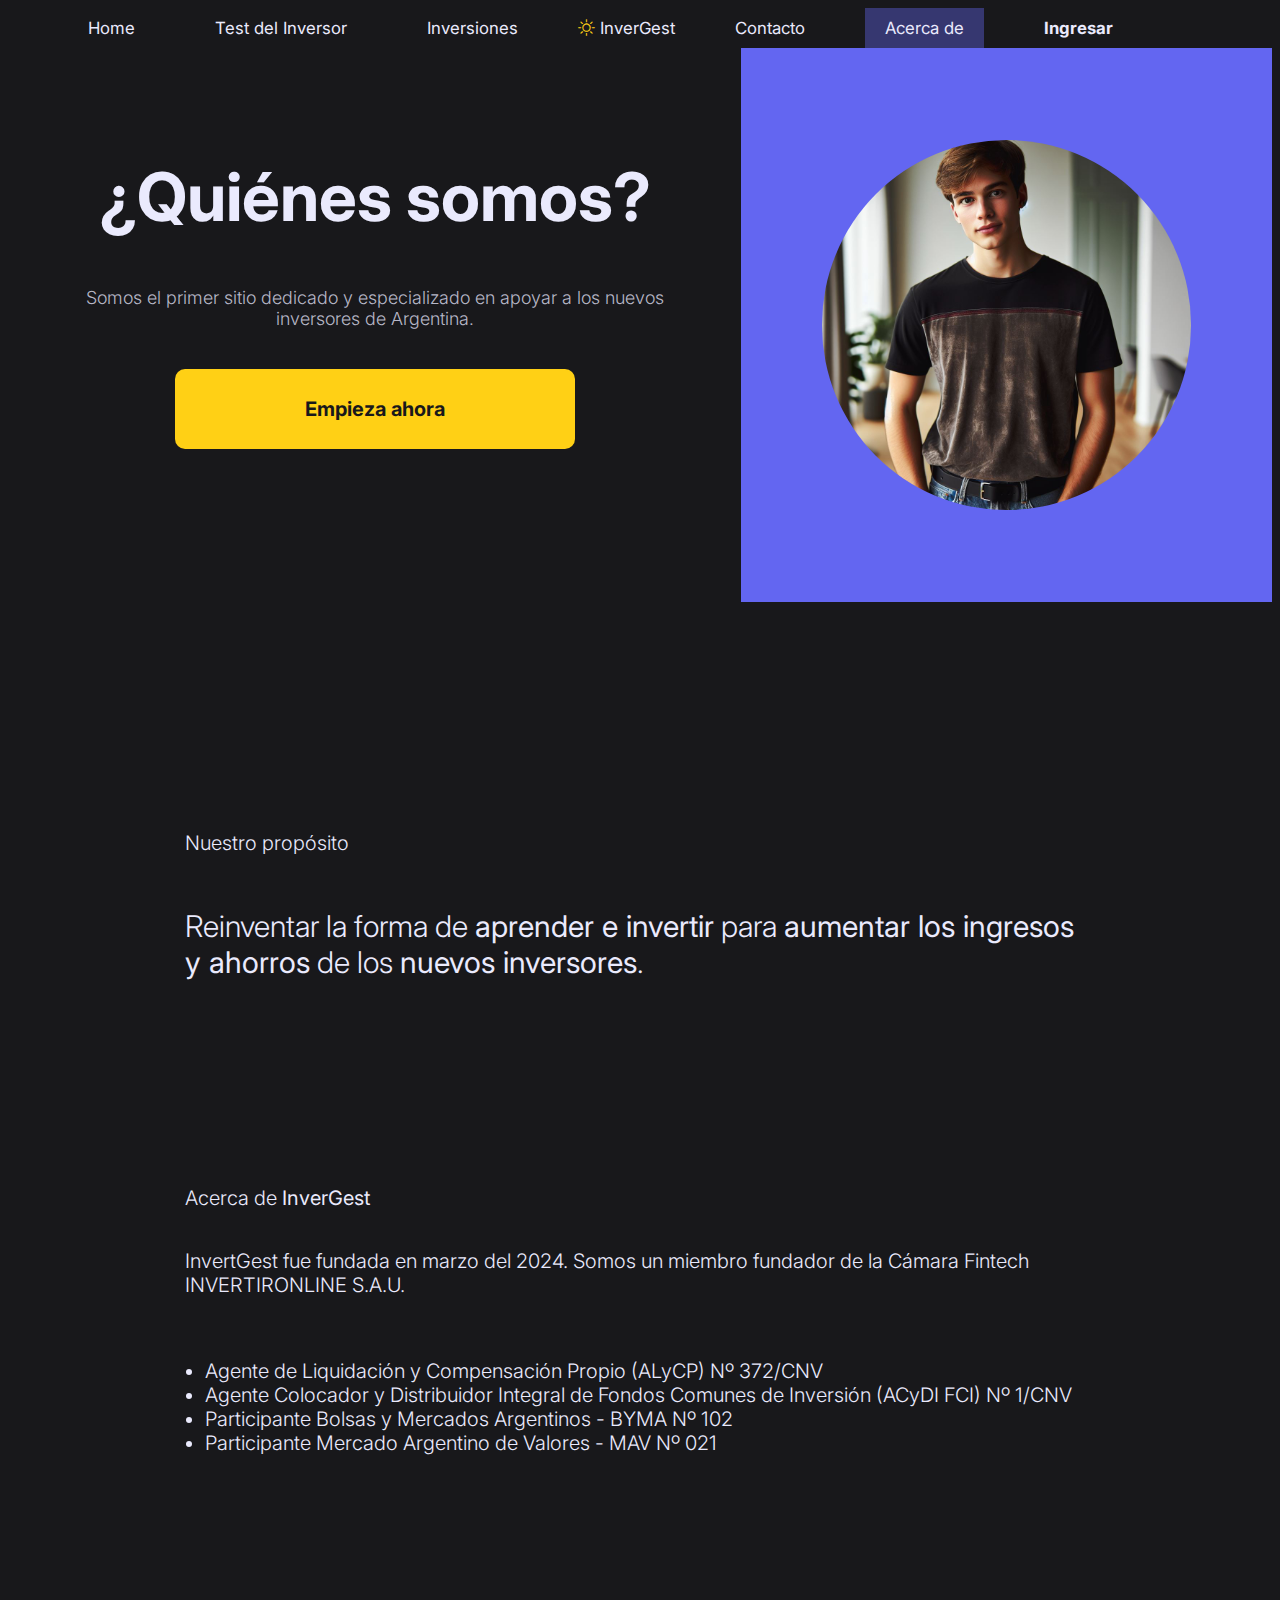
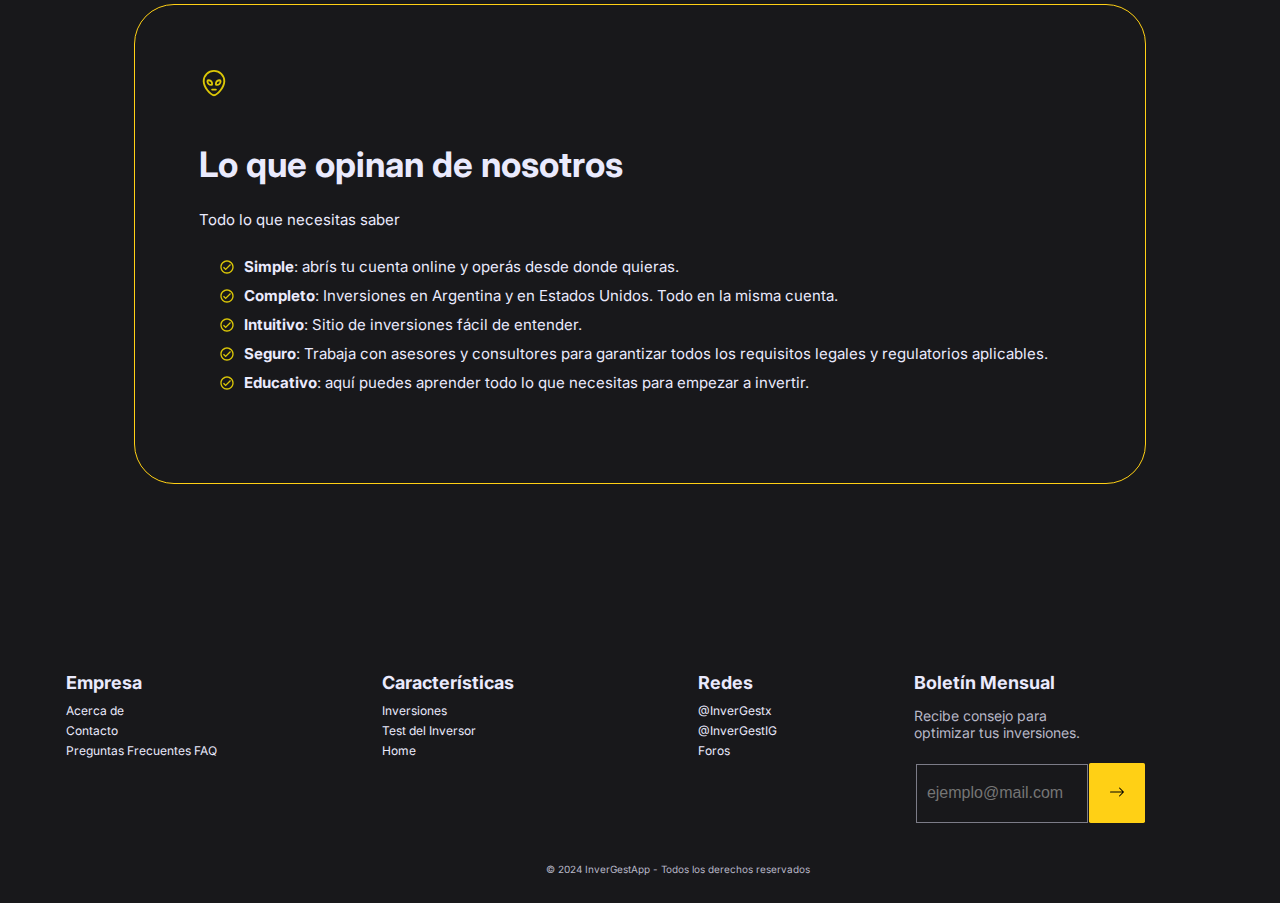
<file: about.html>
<!DOCTYPE html>
<html lang="es">
<head>
    <meta charset="UTF-8">
    <meta name="viewport" content="width=device-width, initial-scale=1.0">
    <title>InverGest - Acerca de Nosotros</title>
    <link rel="icon" href="imgs/favicon.ico">
    <link rel="stylesheet" href="css/generalstyle.css">
    <link rel="stylesheet" href="css/indexstyle.css">
    <link rel="stylesheet" href="css/responsive.css">
    <link rel="stylesheet" href="css/indexmedias.css">
    <link rel="stylesheet" href="https://cdn.jsdelivr.net/npm/bootstrap-icons@1.10.5/font/bootstrap-icons.css">
    <link rel="stylesheet" href="css/contacto.css">
    <link rel="stylesheet" href="css/aboutstyle.css">

</head>

<body>

  <header>
    <nav>
      <div class="menu-toggle">
        <i class="bi bi-list"></i> <!-- Icono de hamburguesa -->
      </div>
      <ul>
        <li><a href="index.html" >Home</a></li>
        <li class="test-desktop"><a href="test_inversor.html">Test del Inversor</a></li>
        <li><a href="#">Inversiones</a></li>
        <li class="logo"><a href="index.html"><span><i class="bi bi-brightness-high"></i> InverGest</span></a></li>
        <li class="ingresar"><a href="login.html"><strong>Ingresar</strong></a></li>
        <li><a href="contacto.html">Contacto</a></li>
        <li class="acerca-de-tablet"><a href="about.html" class="active">Acerca de</a></li>
      </ul>
    </nav>
  </header>

<main>
    <div class="first-view">
        <div class="left-content">
            <h1>¿Quiénes somos?</h1>
            <h5>Somos el primer sitio dedicado y especializado en apoyar a los nuevos inversores de Argentina.</h5>
            <div class="container-flex">
                <a class="buttonyellow1" href="login.html">Empieza ahora</a>
            </div>
        </div>

        <div class="right-content">
            <div class="circle-image">
                <img src="imgs/boy.jpg" loading="lazy" alt="Imagen" class="Inversor Joven">
            </div>
        </div>
    </div>  

    <div class="info">
        <div>
            <h2>Nuestro propósito</h2>
            <h3>Reinventar la forma de <strong>aprender e invertir</strong> para <strong>aumentar los ingresos y ahorros</strong> de los <strong>nuevos inversores</strong>.</h3>
        </div>

        <div>
            <div class="company">
                <h2>Acerca de <strong>InverGest</strong></h2>
                <h2 id="detail">InvertGest fue fundada en marzo del 2024. Somos un miembro fundador de la Cámara Fintech INVERTIRONLINE S.A.U.</h2>
                <ul>
                    <li>Agente de Liquidación y Compensación Propio (ALyCP) Nº 372/CNV</li>
                    <li>Agente Colocador y Distribuidor Integral de Fondos Comunes de Inversión (ACyDI FCI) Nº 1/CNV</li>
                    <li>Participante Bolsas y Mercados Argentinos - BYMA Nº 102</li>
                    <li>Participante Mercado Argentino de Valores - MAV Nº 021</li>
                </ul>
            </div>
        </div>
    </div>

    <div class="reviews">
        <svg xmlns="http://www.w3.org/2000/svg" width="3em" height="3em" viewBox="0 0 256 256"><path fill="#dcc707" d="M128 16a96.11 96.11 0 0 0-96 96c0 24 12.56 55.06 33.61 83c21.18 28.15 44.5 45 62.39 45s41.21-16.81 62.39-45c21.05-28 33.61-59 33.61-83a96.11 96.11 0 0 0-96-96m49.61 169.42C160.24 208.49 140.31 224 128 224s-32.24-15.51-49.61-38.58C59.65 160.5 48 132.37 48 112a80 80 0 0 1 160 0c0 20.37-11.65 48.5-30.39 73.42M120 136a40 40 0 0 0-40-40a16 16 0 0 0-16 16a40 40 0 0 0 40 40a16 16 0 0 0 16-16m-40-24a24 24 0 0 1 24 24a24 24 0 0 1-24-24m96-16a40 40 0 0 0-40 40a16 16 0 0 0 16 16a40 40 0 0 0 40-40a16 16 0 0 0-16-16m-24 40a24 24 0 0 1 24-24a24 24 0 0 1-24 24m0 48a8 8 0 0 1-8 8h-32a8 8 0 0 1 0-16h32a8 8 0 0 1 8 8"/></svg>
        <h3>Lo que opinan de nosotros</h3>
        <p>Todo lo que necesitas saber</p>
        <ul>
            <li><strong>Simple</strong>: abrís tu cuenta online y operás desde donde quieras.</li>
            <li><strong>Completo</strong>: Inversiones en Argentina y en Estados Unidos. Todo en la misma cuenta.</li>
            <li><strong>Intuitivo</strong>: Sitio de inversiones fácil de entender.</li>
            <li><strong>Seguro</strong>:  Trabaja con asesores y consultores para garantizar todos los requisitos legales y regulatorios aplicables.</li>
            <li><strong>Educativo</strong>: aquí puedes aprender todo lo que necesitas para empezar a invertir.</li>
        </ul>
    </div>

</main>

<footer>
  <div class="footer-content">
    <div class="footer-column">
      <h6>Empresa</h6>
      <ul>
        <li><a href="about.html" class="footer-link">Acerca de</a></li>
        <li><a href="contacto.html" class="footer-link">Contacto</a></li>
        <li><a href="faq.html" class="footer-link">Preguntas Frecuentes FAQ</a></li>
      </ul>
    </div>
    <div class="footer-column">
      <h6>Características</h6>
      <ul>
        <li><a href="#" class="footer-link">Inversiones</a></li>
        <li><a href="test_inversor.html" class="footer-link">Test del Inversor</a></li>
        <li><a href="./index.html" class="footer-link">Home</a></li>
      </ul>
    </div>
    <div class="footer-column">
      <h6>Redes</h6>
      <ul>
        <li><a href="#" class="footer-link">@InverGestx</a></li>
        <li><a href="#" class="footer-link">@InverGestIG</a></li>
        <li><a href="#" class="footer-link">Foros</a></li>
      </ul>
    </div>
    <div class="footer-column boletin">
      <h6 class="h6-special move-left">Boletín Mensual</h6>
      <p class="move-left">Recibe consejo para <br> optimizar tus inversiones.</p>
    
      <div class="formulario move-left">
        <input type="email" placeholder="ejemplo@mail.com" class="email-input moveCuadro-left">
        <button type="submit" class="submit-button">
          <span class="arrow-icon"><svg xmlns="http://www.w3.org/2000/svg" width="16" height="16" fill="currentColor" class="bi bi-arrow-right" viewBox="0 0 16 16">
            <path fill-rule="evenodd" d="M1 8a.5.5 0 0 1 .5-.5h11.793l-3.147-3.146a.5.5 0 0 1 .708-.708l4 4a.5.5 0 0 1 0 .708l-4 4a.5.5 0 0 1-.708-.708L13.293 8.5H1.5A.5.5 0 0 1 1 8"/>
          </svg></span>
        </button>
      </div>
    </div>
  </div>
  <div class="footer-bottom">
    &copy; 2024 InverGestApp - Todos los derechos reservados
  </div>
</footer>
    </body>
    </html>
</file>
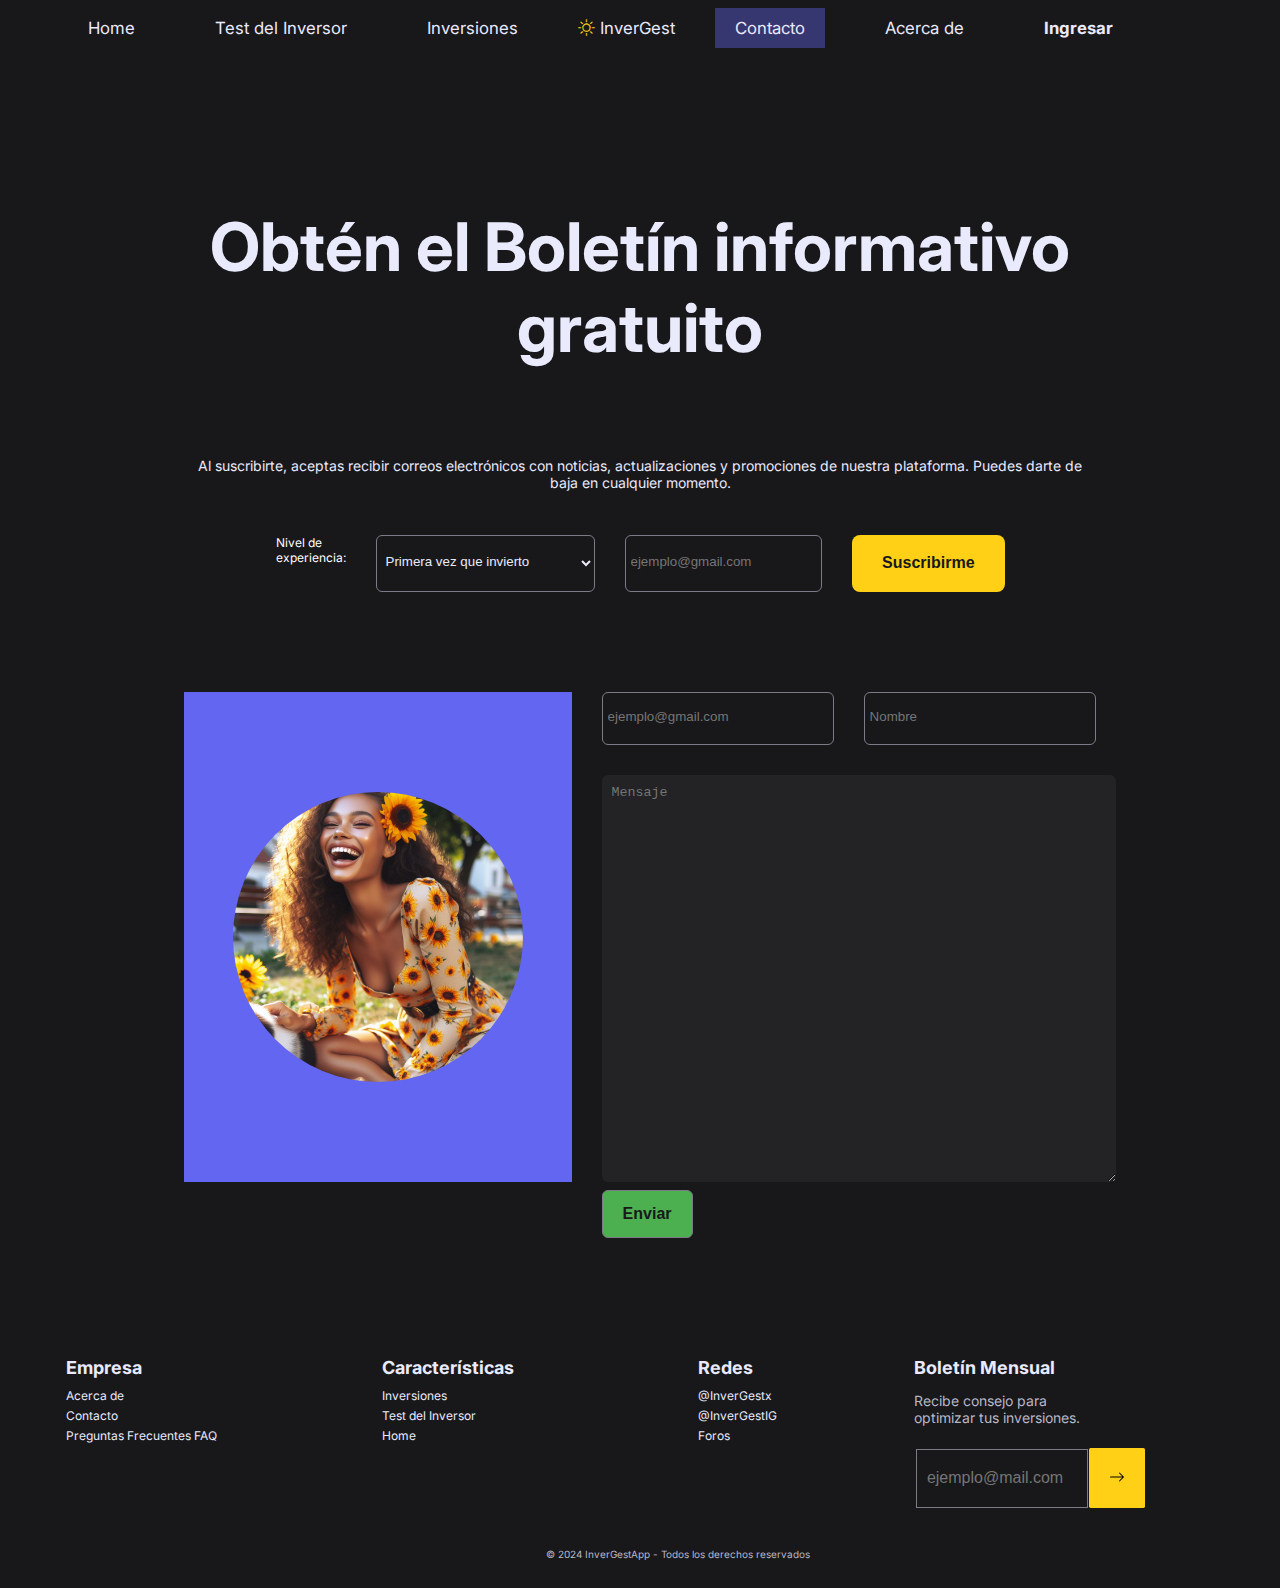
<file: contacto.html>
<!DOCTYPE html>
<html lang="es">
<head>
    <meta charset="UTF-8">
    <meta name="viewport" content="width=device-width, initial-scale=1.0">
    <title>InverGest - Contact</title>
    <link rel="icon" href="imgs/favicon.ico">
    <link rel="stylesheet" href="css/generalstyle.css">
    <link rel="stylesheet" href="css/indexstyle.css">
    <link rel="stylesheet" href="css/indexmedias.css">
    <link rel="stylesheet" href="css/responsive.css">
    <link rel="stylesheet" href="https://cdn.jsdelivr.net/npm/bootstrap-icons@1.10.5/font/bootstrap-icons.css">
    <link rel="stylesheet" href="css/contacto.css">

</head>
<body>
  <header>
    <nav>
      <div class="menu-toggle">
        <i class="bi bi-list"></i> <!-- Icono de hamburguesa -->
      </div>
      <ul>
        <li><a href="index.html">Home</a></li>
        <li class="test-desktop"><a href="test_inversor.html">Test del Inversor</a></li>
        <li><a href="#">Inversiones</a></li>
        <li class="logo"><a href="index.html"><span><i class="bi bi-brightness-high"></i> InverGest</span></a></li>
        <li class="ingresar"><a href="login.html"><strong>Ingresar</strong></a></li>
        <li><a href="/contacto.html" class="active">Contacto</a></li>
        <li class="acerca-de-tablet"><a href="about.html">Acerca de</a></li>
      </ul>
    </nav>
  </header>
    <main class="container-gral">
        <div class=" container-section container-flex columna">
            <div>
                <h1 class="titular-h1">
                    Obtén el Boletín informativo gratuito
                </h1>
            </div>
            <div>
                <p class="titular-p">
                    Al suscribirte, aceptas recibir correos electrónicos con noticias, actualizaciones y promociones de nuestra plataforma. Puedes darte de baja en cualquier momento.
                </p>
            </div>
              <div class="container-subs container-flex">
                <label for="nivel-experiencia" class="nivel-de-experiencia">Nivel de experiencia:</label>
                <select class="input" id="nivel-experiencia" name="nivel-experiencia">
                    <option value="primera-vez">Primera vez que invierto</option>
                    <option value="he-invertido">Ya he invertido</option>
                    <option value="invierto-siempre">Invierto siempre</option>
                </select>
                <input class="input-subs input" type="email" id="email-suscripcion" placeholder="ejemplo@gmail.com">
                <button type="button" id="boton-suscribirme" class="buttonyellow1 button-subs">Suscribirme</button>
            </div>
        </div>
        <div class="container-section">
            <div class="container-contacto container-flex">
                        <div class="right-content">
                            <div class="circle-image">
                                <img src="imgs/joven_feliz.jpg" alt="Joven sonriente">
                            </div>
                        </div>
                        
              <form id="form-suscripcion" action="" method="POST">
                <div class="container-flex container-contacto-mensaje columna">
                    <div class="container-flex">
                        <input class="input" type="email" id="mail" name="mail"  placeholder="ejemplo@gmail.com" required>
                        <input class="input" type="text" id="nombre" name="nombre" placeholder="Nombre" required>
                    </div>
                    <div class="container-contacto-input">
                        <textarea class="textarea" id="mensaje" name="mensaje" placeholder="Mensaje" required></textarea>
                    </div>
                </div>
                <input type="submit" value="Enviar" class="boton-enviar">
              </form>  
            </div>
        </div>
    </main>
    <footer>
      <div class="footer-content">
        <div class="footer-column">
          <h6>Empresa</h6>
          <ul>
            <li><a href="about.html" class="footer-link">Acerca de</a></li>
            <li><a href="contacto.html" class="footer-link">Contacto</a></li>
            <li><a href="./faq.html" class="footer-link">Preguntas Frecuentes FAQ</a></li>
          </ul>
        </div>
        <div class="footer-column">
          <h6>Características</h6>
          <ul>
            <li><a href="#" class="footer-link">Inversiones</a></li>
            <li><a href="test_inversor.html" class="footer-link">Test del Inversor</a></li>
            <li><a href="./index.html" class="footer-link">Home</a></li>
          </ul>
        </div>
        <div class="footer-column">
          <h6>Redes</h6>
          <ul>
            <li><a href="#" class="footer-link">@InverGestx</a></li>
            <li><a href="#" class="footer-link">@InverGestIG</a></li>
            <li><a href="#" class="footer-link">Foros</a></li>
          </ul>
        </div>
        <div class="footer-column boletin">
          <h6 class="h6-special move-left">Boletín Mensual</h6>
          <p class="move-left">Recibe consejo para <br> optimizar tus inversiones.</p>
        
          <div class="formulario move-left">
            <input type="email" placeholder="ejemplo@mail.com" class="email-input moveCuadro-left">
            <button type="submit" class="submit-button">
              <span class="arrow-icon"><svg xmlns="http://www.w3.org/2000/svg" width="16" height="16" fill="currentColor" class="bi bi-arrow-right" viewBox="0 0 16 16">
                <path fill-rule="evenodd" d="M1 8a.5.5 0 0 1 .5-.5h11.793l-3.147-3.146a.5.5 0 0 1 .708-.708l4 4a.5.5 0 0 1 0 .708l-4 4a.5.5 0 0 1-.708-.708L13.293 8.5H1.5A.5.5 0 0 1 1 8"/>
              </svg></span>
            </button>
          </div>
        </div>
      </div>
      <div class="footer-bottom">
        &copy; 2024 InverGestApp - Todos los derechos reservados
      </div>
    </footer>
    <script src="./validacion.js"></script>
</body>
</html>
</file>
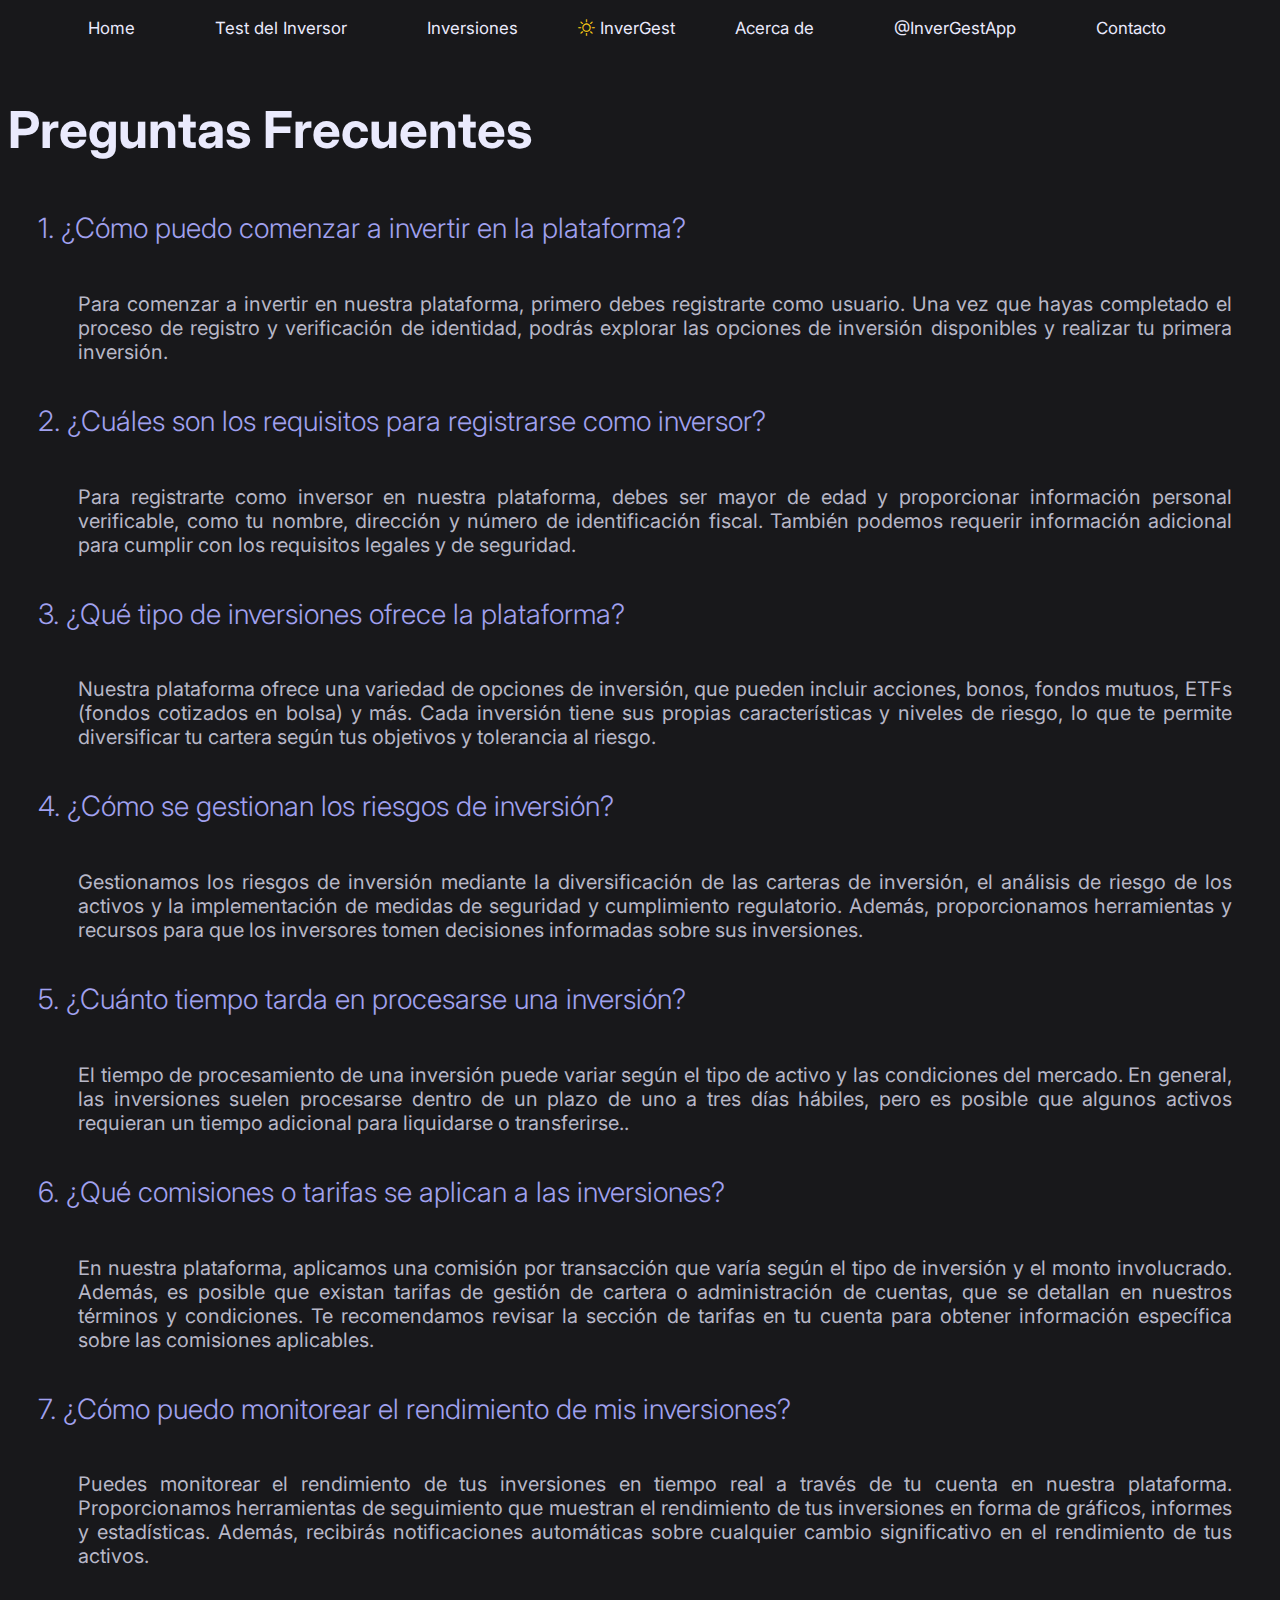
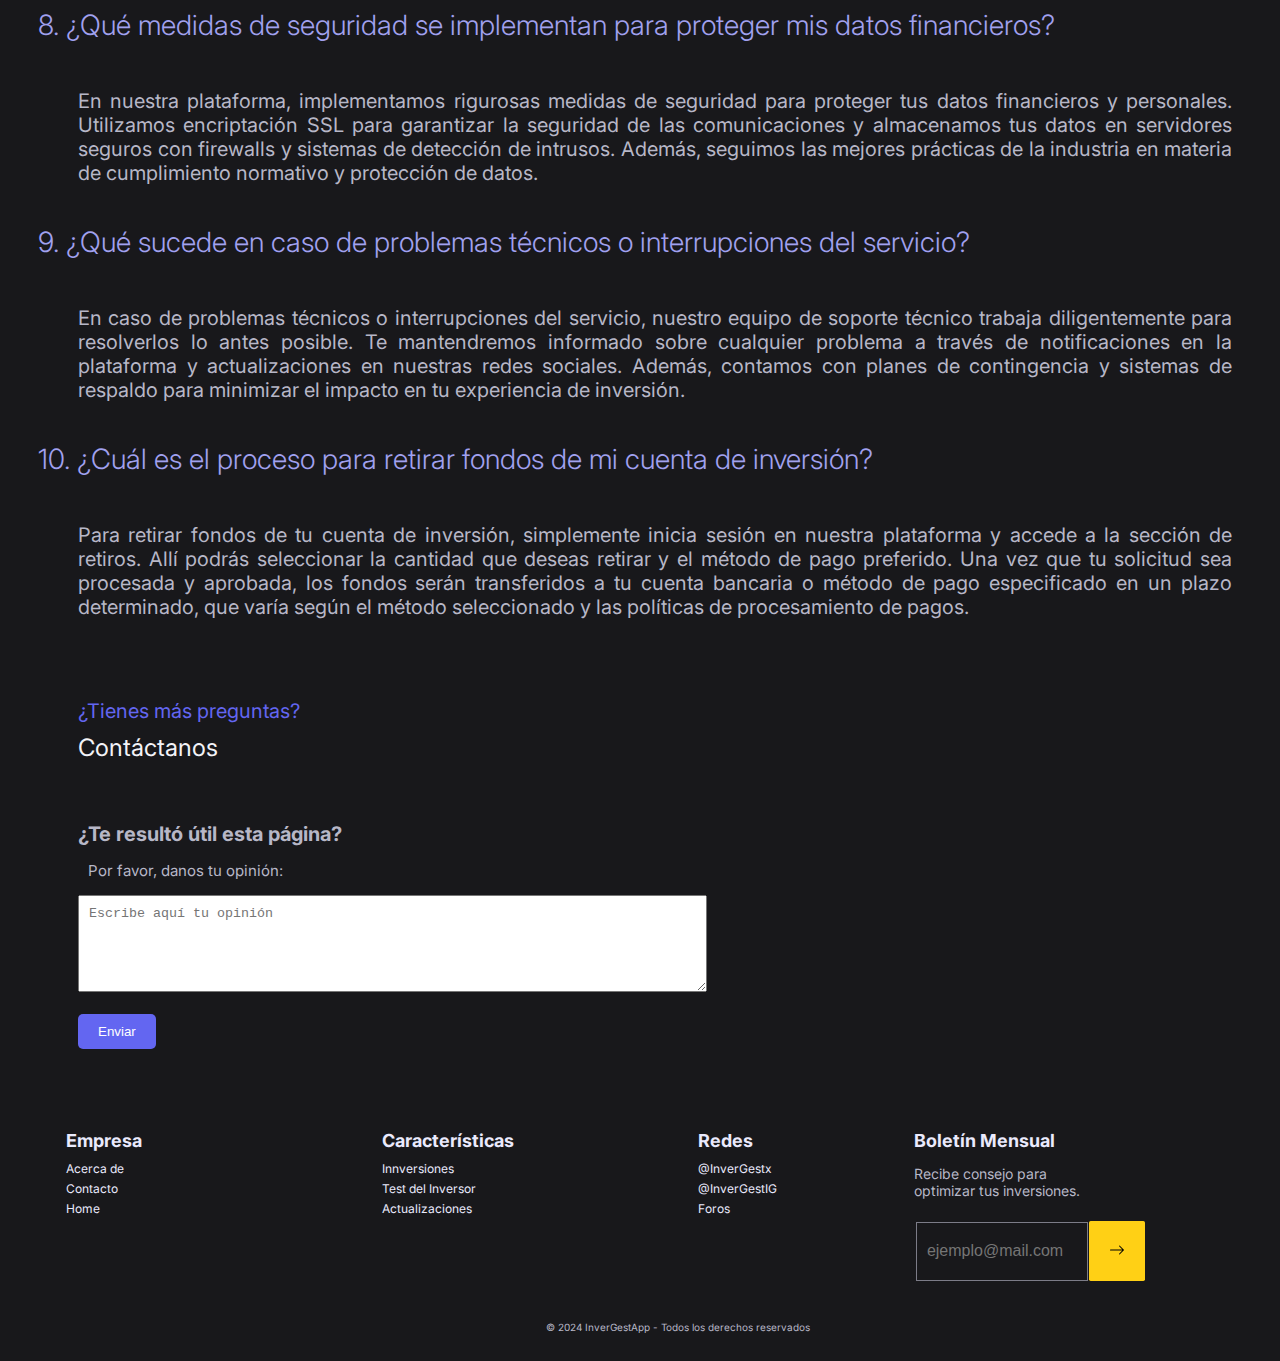
<file: faq.html>
<!DOCTYPE html>
<html lang="es">
<head>
    <meta charset="UTF-8">
    <meta name="viewport" content="width=device-width, initial-scale=1.0">
    <title>InverGest - Preguntas Frecuentes</title>
    <link rel="icon" href="imgs/favicon.ico">
    <link rel="stylesheet" href="css/generalstyle.css">
    <link rel="stylesheet" href="css/responsive.css">
    <link rel="stylesheet" href="/css/faq.css">
    <link rel="stylesheet" href="https://cdn.jsdelivr.net/npm/bootstrap-icons@1.10.5/font/bootstrap-icons.css">
</head>
<body>
    <header>
        <nav>
          <div class="menu-toggle" id="menu-toggle">
            <div id="icon-container">
                <i class="bi bi-list"></i> <!-- Icono de hamburguesa -->
            </div>
          </div>
            <ul>
              <li><a href="index.html">Home</a></li>
              <li class="show-on-tablet"><a href="test_inversor.html">Test del Inversor</a></li>
              <li><a href="#">Inversiones</a></li>
              <li class="logo"><a href="#"><span><i class="bi bi-brightness-high"></i> InverGest</span></a></li>
              <li class="ingresar mobile-only"><a href="login.html">Ingresar</a></li>
              <li class="acerca-de-tablet"><a href="about.html">Acerca de</a></li>
              <li class="hide-InverGestApp-tablet"><a href="#">@InverGestApp</a></li>
              <li class="hide-Contacto-tablet"><a href="contacto.html">Contacto</a></li>
            </ul>
          </nav>
    </header>
    
    <main>
        <h3>Preguntas Frecuentes</h3>
        
        <div class="faq-list">
            <h5>1. ¿Cómo puedo comenzar a invertir en la plataforma?</h5>
            <p>Para comenzar a invertir en nuestra plataforma, primero debes registrarte como usuario. Una vez que hayas completado el proceso de registro y verificación de identidad, podrás explorar las opciones de inversión disponibles y realizar tu primera inversión.</p>

            <h5>2. ¿Cuáles son los requisitos para registrarse como inversor?</h5>
            <p>Para registrarte como inversor en nuestra plataforma, debes ser mayor de edad y proporcionar información personal verificable, como tu nombre, dirección y número de identificación fiscal. También podemos requerir información adicional para cumplir con los requisitos legales y de seguridad.</p>

            <h5>3. ¿Qué tipo de inversiones ofrece la plataforma?</h5>
            <p>Nuestra plataforma ofrece una variedad de opciones de inversión, que pueden incluir acciones, bonos, fondos mutuos, ETFs (fondos cotizados en bolsa) y más. Cada inversión tiene sus propias características y niveles de riesgo, lo que te permite diversificar tu cartera según tus objetivos y tolerancia al riesgo.</p>

            <h5>4. ¿Cómo se gestionan los riesgos de inversión?</h5>
            <p>Gestionamos los riesgos de inversión mediante la diversificación de las carteras de inversión, el análisis de riesgo de los activos y la implementación de medidas de seguridad y cumplimiento regulatorio. Además, proporcionamos herramientas y recursos para que los inversores tomen decisiones informadas sobre sus inversiones.</p>

            <h5>5. ¿Cuánto tiempo tarda en procesarse una inversión?</h5>
            <p>El tiempo de procesamiento de una inversión puede variar según el tipo de activo y las condiciones del mercado. En general, las inversiones suelen procesarse dentro de un plazo de uno a tres días hábiles, pero es posible que algunos activos requieran un tiempo adicional para liquidarse o transferirse..</p>

            <h5>6. ¿Qué comisiones o tarifas se aplican a las inversiones?</h5>
            <p>En nuestra plataforma, aplicamos una comisión por transacción que varía según el tipo de inversión y el monto involucrado. Además, es posible que existan tarifas de gestión de cartera o administración de cuentas, que se detallan en nuestros términos y condiciones. Te recomendamos revisar la sección de tarifas en tu cuenta para obtener información específica sobre las comisiones aplicables.</p>

            <h5>7. ¿Cómo puedo monitorear el rendimiento de mis inversiones?</h5>
            <p>Puedes monitorear el rendimiento de tus inversiones en tiempo real a través de tu cuenta en nuestra plataforma. Proporcionamos herramientas de seguimiento que muestran el rendimiento de tus inversiones en forma de gráficos, informes y estadísticas. Además, recibirás notificaciones automáticas sobre cualquier cambio significativo en el rendimiento de tus activos.</p>

            <h5>8. ¿Qué medidas de seguridad se implementan para proteger mis datos financieros?</h5>
            <p>En nuestra plataforma, implementamos rigurosas medidas de seguridad para proteger tus datos financieros y personales. Utilizamos encriptación SSL para garantizar la seguridad de las comunicaciones y almacenamos tus datos en servidores seguros con firewalls y sistemas de detección de intrusos. Además, seguimos las mejores prácticas de la industria en materia de cumplimiento normativo y protección de datos.</p>

            <h5>9. ¿Qué sucede en caso de problemas técnicos o interrupciones del servicio?</h5>
            <p>En caso de problemas técnicos o interrupciones del servicio, nuestro equipo de soporte técnico trabaja diligentemente para resolverlos lo antes posible. Te mantendremos informado sobre cualquier problema a través de notificaciones en la plataforma y actualizaciones en nuestras redes sociales. Además, contamos con planes de contingencia y sistemas de respaldo para minimizar el impacto en tu experiencia de inversión.</p>

            <h5>10. ¿Cuál es el proceso para retirar fondos de mi cuenta de inversión?</h5>
            <p>Para retirar fondos de tu cuenta de inversión, simplemente inicia sesión en nuestra plataforma y accede a la sección de retiros. Allí podrás seleccionar la cantidad que deseas retirar y el método de pago preferido. Una vez que tu solicitud sea procesada y aprobada, los fondos serán transferidos a tu cuenta bancaria o método de pago especificado en un plazo determinado, que varía según el método seleccionado y las políticas de procesamiento de pagos.</p>

            <!-- Más preguntas y respuestas? -->
        </div>

        <!-- Botón de Volver arriba -->
        <a href="#top" class="back-to-top">Volver arriba</a>

        <!-- Lleva al usuario a la sección de contacto -->
        <div class="contact-support">
            ¿Tienes más preguntas? <a class="contact-faq" href="#">Contáctanos</a>
        </div>

        <!-- Sección de Feedback del usuario -->
        <div class="user-feedback">
            <h5>¿Te resultó útil esta página?</h5>
            <p>Por favor, danos tu opinión:</p>
            <form id="feedback-form">
                <textarea name="feedback" id="feedback" cols="30" rows="5" placeholder="Escribe aquí tu opinión"></textarea>
                <button type="submit">Enviar</button>
            </form>
            <p id="thankyou-message" style="display: none; color: white;">¡Gracias por tu opinión!</p>
        </div>
    </main>

    <footer>
        <div class="footer-content">
            <div class="footer-column">
              <h6>Empresa</h6>
              <ul>
                <li><a href="/about.html" class="footer-link">Acerca de</a></li>
                <li><a href="./contacto.html" class="footer-link"  >Contacto</a></li>
                <li><a href="./index.html" class="footer-link">Home</a></li>
              </ul>
            </div>
            <div class="footer-column">
              <h6>Características</h6>
              <ul>
                <li><a href="#" class="footer-link">Innversiones</a></li>
                <li><a href="./test_inversor.html" class="footer-link">Test del Inversor</a></li>
                <li><a href="#" class="footer-link">Actualizaciones</a></li>
              </ul>
            </div>
            <div class="footer-column">
              <h6>Redes</h6>
              <ul>
                <li><a href="#" class="footer-link">@InverGestx</a></li>
                <li><a href="#" class="footer-link">@InverGestIG</a></li>
                <li><a href="#" class="footer-link">Foros</a></li>
              </ul>
            </div>
            <div class="footer-column boletin">
              <h6 class="h6-special move-left">Boletín Mensual</h6>
              <p class="move-left">Recibe consejo para <br> optimizar tus inversiones.</p>
            
              <div class="formulario move-left">
                <input type="email" placeholder="ejemplo@mail.com" class="email-input moveCuadro-left">
                <button type="submit" class="submit-button">
                  <span class="arrow-icon"><svg xmlns="http://www.w3.org/2000/svg" width="16" height="16" fill="currentColor" class="bi bi-arrow-right" viewBox="0 0 16 16">
                    <path fill-rule="evenodd" d="M1 8a.5.5 0 0 1 .5-.5h11.793l-3.147-3.146a.5.5 0 0 1 .708-.708l4 4a.5.5 0 0 1 0 .708l-4 4a.5.5 0 0 1-.708-.708L13.293 8.5H1.5A.5.5 0 0 1 1 8"/>
                  </svg></span>
                </button>
              </div>
            </div>
          </div>
          <div class="footer-bottom">
            &copy; 2024 InverGestApp - Todos los derechos reservados
          </div>
    </footer>
    <script src="/faq.js"></script>
</body>
</html>
</file>
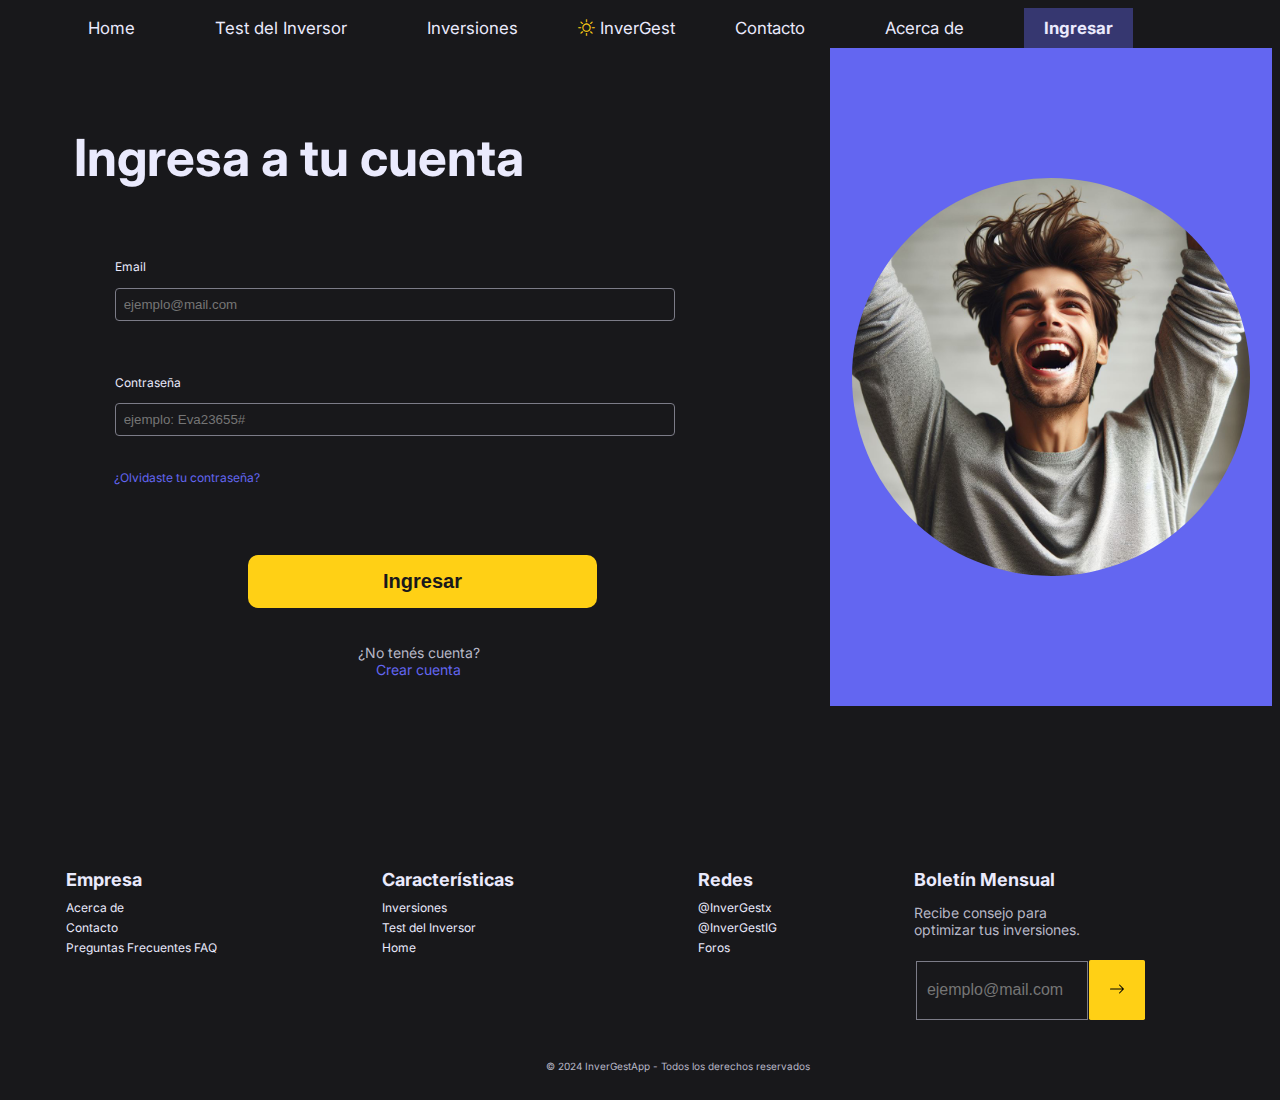
<file: login.html>
<!DOCTYPE html>
<html lang="es">
<head>
    <meta charset="UTF-8">
    <meta name="viewport" content="width=device-width, initial-scale=1.0">
    <title>InverGest - Login</title>
    <link rel="icon" href="imgs/favicon.ico">
    <link rel="stylesheet" href="css/generalstyle.css">
    <link rel="stylesheet" href="css/responsive.css">
    <link rel="stylesheet" href="css/registrostyle.css">
    <link rel="stylesheet" href="css/loginstyle.css">
    <link rel="stylesheet" href="https://cdn.jsdelivr.net/npm/bootstrap-icons@1.10.5/font/bootstrap-icons.css">
</head>
<body>
    <header>
        <nav>
            <div class="menu-toggle">
                <i class="bi bi-list"></i> <!-- Icono de hamburguesa -->
            </div>
            <ul>
                <li><a href="index.html" >Home</a></li>
                <li class="test-desktop"><a href="test_inversor.html">Test del Inversor</a></li>
                <li><a href="#">Inversiones</a></li>
                <li class="logo"><a href="index.html"><span><i class="bi bi-brightness-high"></i> InverGest</span></a></li>
                <li class="ingresar"><a href="login.html" class="active"><strong>Ingresar</strong></a></li>
                <li><a href="contacto.html">Contacto</a></li>
                <li class="acerca-de-tablet"><a href="about.html">Acerca de</a></li>
            </ul>
            </nav>
    </header>

    <main>
        <div class="first-view">
            <div class="left-content">
                <h3>Ingresa a tu cuenta</h3>
        
                <form action="#" method="post" class="dataform">
                    <div class="form-group">
                        <div>
                            <label>Email</label>
                            <input type="email" name="email" placeholder="ejemplo@mail.com" required>
                        </div>
                        <div>
                            <label>Contraseña</label>
                            <input type="password" name="password" placeholder="ejemplo: Eva23655#" required>
                        </div>
                    </div>
                    
                    <a href="password.html" class="log-link">¿Olvidaste tu contraseña?</a>

                    <input type="submit" value="Ingresar">
                </form>

                <div class="register-link">
                    <p>¿No tenés cuenta? <a href="registro.html" class="log-link">Crear cuenta</a></p>
                </div>
            </div>

            <div class="right-content">
                <div class="circle-image">
                    <img src="imgs/joven.jpg" alt="Imagen" class="Joven contento">
                </div>
            </div>
        </div>
  </main>
        <footer>
          <div class="footer-content">
            <div class="footer-column">
              <h6>Empresa</h6>
              <ul>
                <li><a href="about.html" class="footer-link">Acerca de</a></li>
                <li><a href="contacto.html" class="footer-link">Contacto</a></li>
                <li><a href="faq.html" class="footer-link">Preguntas Frecuentes FAQ</a></li>
              </ul>
            </div>
            <div class="footer-column">
              <h6>Características</h6>
              <ul>
                <li><a href="#" class="footer-link">Inversiones</a></li>
                <li><a href="test_inversor.html" class="footer-link">Test del Inversor</a></li>
                <li><a href="./index.html" class="footer-link">Home</a></li>
              </ul>
            </div>
            <div class="footer-column">
              <h6>Redes</h6>
              <ul>
                <li><a href="#" class="footer-link">@InverGestx</a></li>
                <li><a href="#" class="footer-link">@InverGestIG</a></li>
                <li><a href="#" class="footer-link">Foros</a></li>
              </ul>
            </div>
            <div class="footer-column boletin">
              <h6 class="h6-special move-left">Boletín Mensual</h6>
              <p class="move-left">Recibe consejo para <br> optimizar tus inversiones.</p>
            
              <div class="formulario move-left">
                <input type="email" placeholder="ejemplo@mail.com" class="email-input moveCuadro-left">
                <button type="submit" class="submit-button">
                  <span class="arrow-icon"><svg xmlns="http://www.w3.org/2000/svg" width="16" height="16" fill="currentColor" class="bi bi-arrow-right" viewBox="0 0 16 16">
                    <path fill-rule="evenodd" d="M1 8a.5.5 0 0 1 .5-.5h11.793l-3.147-3.146a.5.5 0 0 1 .708-.708l4 4a.5.5 0 0 1 0 .708l-4 4a.5.5 0 0 1-.708-.708L13.293 8.5H1.5A.5.5 0 0 1 1 8"/>
                  </svg></span>
                </button>
              </div>
            </div>
          </div>
          <div class="footer-bottom">
            &copy; 2024 InverGestApp - Todos los derechos reservados
          </div>
        </footer> 
</body>
</html>
</file>
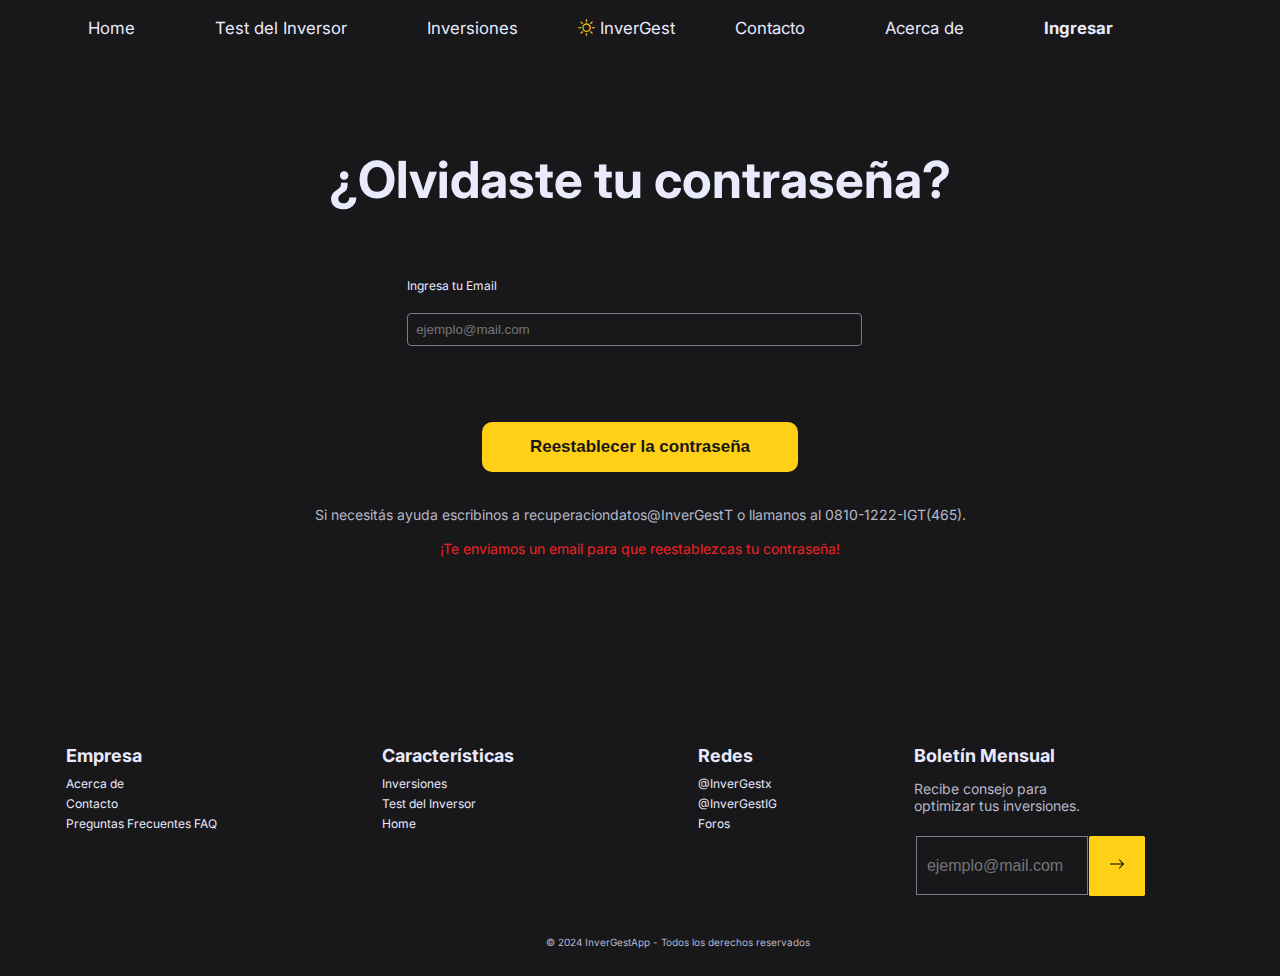
<file: password.html>
<!DOCTYPE html>
<html lang="es">
<head>
    <meta charset="UTF-8">
    <meta name="viewport" content="width=device-width, initial-scale=1.0">
    <title>InverGest - Cambiar Contraseña</title>
    <link rel="icon" href="imgs/favicon.ico">
    <link rel="stylesheet" href="css/generalstyle.css">
    <link rel="stylesheet" href="css/responsive.css">
    <link rel="stylesheet" href="css/registrostyle.css">
    <link rel="stylesheet" href="css/passwordstyle.css">
    <link rel="stylesheet" href="https://cdn.jsdelivr.net/npm/bootstrap-icons@1.10.5/font/bootstrap-icons.css">
</head>
<body>
    <header>
      <nav>
        <div class="menu-toggle">
          <i class="bi bi-list"></i> <!-- Icono de hamburguesa -->
        </div>
        <ul>
            <li><a href="index.html" >Home</a></li>
            <li class="test-desktop"><a href="test_inversor.html">Test del Inversor</a></li>
            <li><a href="#">Inversiones</a></li>
            <li class="logo"><a href="index.html"><span><i class="bi bi-brightness-high"></i> InverGest</span></a></li>
            <li class="ingresar"><a href="login.html"><strong>Ingresar</strong></a></li>
            <li><a href="contacto.html">Contacto</a></li>
            <li class="acerca-de-tablet"><a href="about.html">Acerca de</a></li>
        </ul>
      </nav>
    </header>

    <main>
        <div class="title">
            <h3>¿Olvidaste tu contraseña?</h3>
        </div>

        <form action="#" method="post" class="dataform">
            <div class="form-group">
                <label>Ingresa tu Email</label>
                <input type="email" name="email" placeholder="ejemplo@mail.com" required> 
            </div>

            <input type="submit" value="Reestablecer la contraseña">
        </form>

        <p class="centrado">Si necesitás ayuda escribinos a recuperaciondatos@InverGestT o llamanos al 0810-1222-IGT(465).
          <br>
          <br>
          <span>¡Te enviamos un email para que reestablezcas tu contraseña!</span>
      </p>
      
    </main>

    <footer>
      <div class="footer-content">
        <div class="footer-column">
          <h6>Empresa</h6>
          <ul>
            <li><a href="about.html" class="footer-link">Acerca de</a></li>
            <li><a href="contacto.html" class="footer-link">Contacto</a></li>
            <li><a href="faq.html" class="footer-link">Preguntas Frecuentes FAQ</a></li>
          </ul>
        </div>
        <div class="footer-column">
          <h6>Características</h6>
          <ul>
            <li><a href="#" class="footer-link">Inversiones</a></li>
            <li><a href="test_inversor.html" class="footer-link">Test del Inversor</a></li>
            <li><a href="./index.html" class="footer-link">Home</a></li>
          </ul>
        </div>
        <div class="footer-column">
          <h6>Redes</h6>
          <ul>
            <li><a href="#" class="footer-link">@InverGestx</a></li>
            <li><a href="#" class="footer-link">@InverGestIG</a></li>
            <li><a href="#" class="footer-link">Foros</a></li>
          </ul>
        </div>
        <div class="footer-column boletin">
          <h6 class="h6-special move-left">Boletín Mensual</h6>
          <p class="move-left">Recibe consejo para <br> optimizar tus inversiones.</p>
        
          <div class="formulario move-left">
            <input type="email" placeholder="ejemplo@mail.com" class="email-input moveCuadro-left">
            <button type="submit" class="submit-button">
              <span class="arrow-icon"><svg xmlns="http://www.w3.org/2000/svg" width="16" height="16" fill="currentColor" class="bi bi-arrow-right" viewBox="0 0 16 16">
                <path fill-rule="evenodd" d="M1 8a.5.5 0 0 1 .5-.5h11.793l-3.147-3.146a.5.5 0 0 1 .708-.708l4 4a.5.5 0 0 1 0 .708l-4 4a.5.5 0 0 1-.708-.708L13.293 8.5H1.5A.5.5 0 0 1 1 8"/>
              </svg></span>
            </button>
          </div>
        </div>
      </div>
      <div class="footer-bottom">
        &copy; 2024 InverGestApp - Todos los derechos reservados
      </div>
    </footer> 
</body>
</html>
</file>
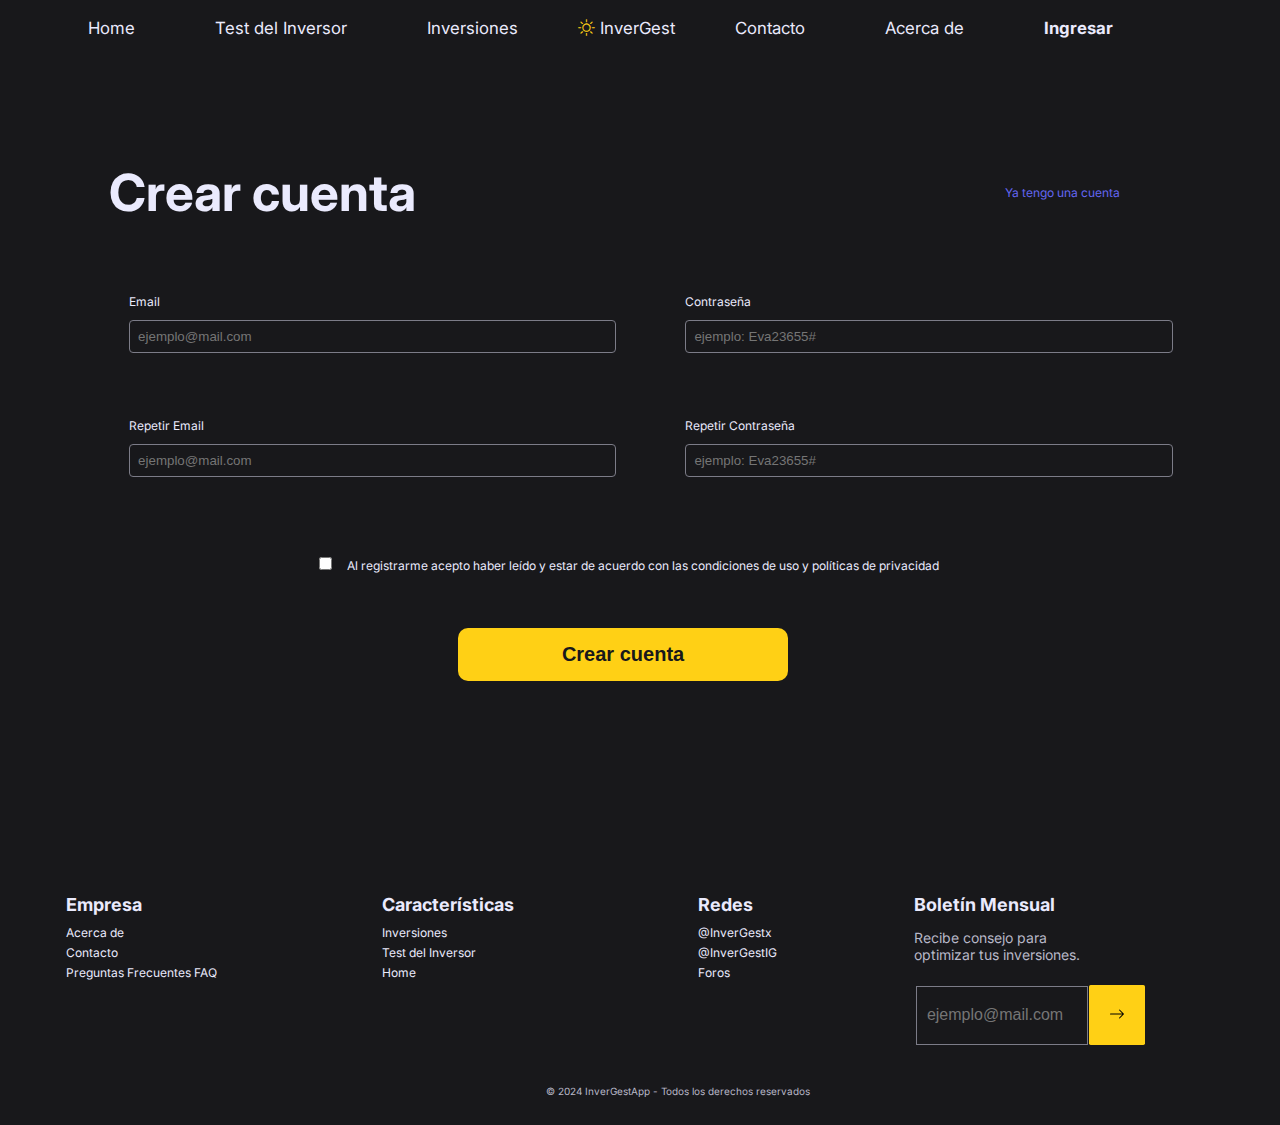
<file: registro.html>
<!DOCTYPE html>
<html lang="es">
<head>
    <meta charset="UTF-8">
    <meta name="viewport" content="width=device-width, initial-scale=1.0">
    <title>InverGest - Registro</title>
    <link rel="icon" href="imgs/favicon.ico">
    <link rel="stylesheet" href="css/generalstyle.css">
    <link rel="stylesheet" href="css/responsive.css">
    <link rel="stylesheet" href="css/registrostyle.css">
    <link rel="stylesheet" href="https://cdn.jsdelivr.net/npm/bootstrap-icons@1.10.5/font/bootstrap-icons.css">
</head>
<body>
    <header>
        <nav>
            <div class="menu-toggle">
              <i class="bi bi-list"></i> <!-- Icono de hamburguesa -->
            </div>
            <ul>
                <li><a href="index.html" >Home</a></li>
                <li class="test-desktop"><a href="test_inversor.html">Test del Inversor</a></li>
                <li><a href="#">Inversiones</a></li>
                <li class="logo"><a href="index.html"><span><i class="bi bi-brightness-high"></i> InverGest</span></a></li>
                <li class="ingresar"><a href="login.html"><strong>Ingresar</strong></a></li>
                <li><a href="contacto.html">Contacto</a></li>
                <li class="acerca-de-tablet"><a href="about.html">Acerca de</a></li>
            </ul>
          </nav>
    </header>

    <main>
        <div class="title">
            <h3>Crear cuenta</h3>
            <a href="login.html" class="log-link">Ya tengo una cuenta</a>
        </div>

        <form action="#" method="post" class="dataform">
            <div class="form-group">
                <div>
                    <label>Email</label>
                    <input type="email" name="email" placeholder="ejemplo@mail.com" required>

                    <label>Repetir Email</label>
                    <input type="email" name="repeat-email" placeholder="ejemplo@mail.com" required>   
                </div>

                <div>
                    <label>Contraseña</label>
                    <input type="password" name="password" placeholder="ejemplo: Eva23655#" required>
                    
                    <label>Repetir Contraseña</label>
                    <input type="password" name="repeat-password" placeholder="ejemplo: Eva23655#" required>
                </div>
            </div>

            <div class="terms">
                <input type="checkbox" name="terms" required>
                <label>Al registrarme acepto haber leído y estar de acuerdo con las condiciones de uso y políticas de privacidad</label>
            </div>

            <input type="submit" value="Crear cuenta">
        </form>
    </main>

    <footer>
      <div class="footer-content">
        <div class="footer-column">
          <h6>Empresa</h6>
          <ul>
            <li><a href="about.html" class="footer-link">Acerca de</a></li>
            <li><a href="contacto.html" class="footer-link">Contacto</a></li>
            <li><a href="faq.html" class="footer-link">Preguntas Frecuentes FAQ</a></li>
          </ul>
        </div>
        <div class="footer-column">
          <h6>Características</h6>
          <ul>
            <li><a href="#" class="footer-link">Inversiones</a></li>
            <li><a href="test_inversor.html" class="footer-link">Test del Inversor</a></li>
            <li><a href="./index.html" class="footer-link">Home</a></li>
          </ul>
        </div>
        <div class="footer-column">
          <h6>Redes</h6>
          <ul>
            <li><a href="#" class="footer-link">@InverGestx</a></li>
            <li><a href="#" class="footer-link">@InverGestIG</a></li>
            <li><a href="#" class="footer-link">Foros</a></li>
          </ul>
        </div>
        <div class="footer-column boletin">
          <h6 class="h6-special move-left">Boletín Mensual</h6>
          <p class="move-left">Recibe consejo para <br> optimizar tus inversiones.</p>
        
          <div class="formulario move-left">
            <input type="email" placeholder="ejemplo@mail.com" class="email-input moveCuadro-left">
            <button type="submit" class="submit-button">
              <span class="arrow-icon"><svg xmlns="http://www.w3.org/2000/svg" width="16" height="16" fill="currentColor" class="bi bi-arrow-right" viewBox="0 0 16 16">
                <path fill-rule="evenodd" d="M1 8a.5.5 0 0 1 .5-.5h11.793l-3.147-3.146a.5.5 0 0 1 .708-.708l4 4a.5.5 0 0 1 0 .708l-4 4a.5.5 0 0 1-.708-.708L13.293 8.5H1.5A.5.5 0 0 1 1 8"/>
              </svg></span>
            </button>
          </div>
        </div>
      </div>
      <div class="footer-bottom">
        &copy; 2024 InverGestApp - Todos los derechos reservados
      </div>
    </footer> 
</body>
</html>
</file>
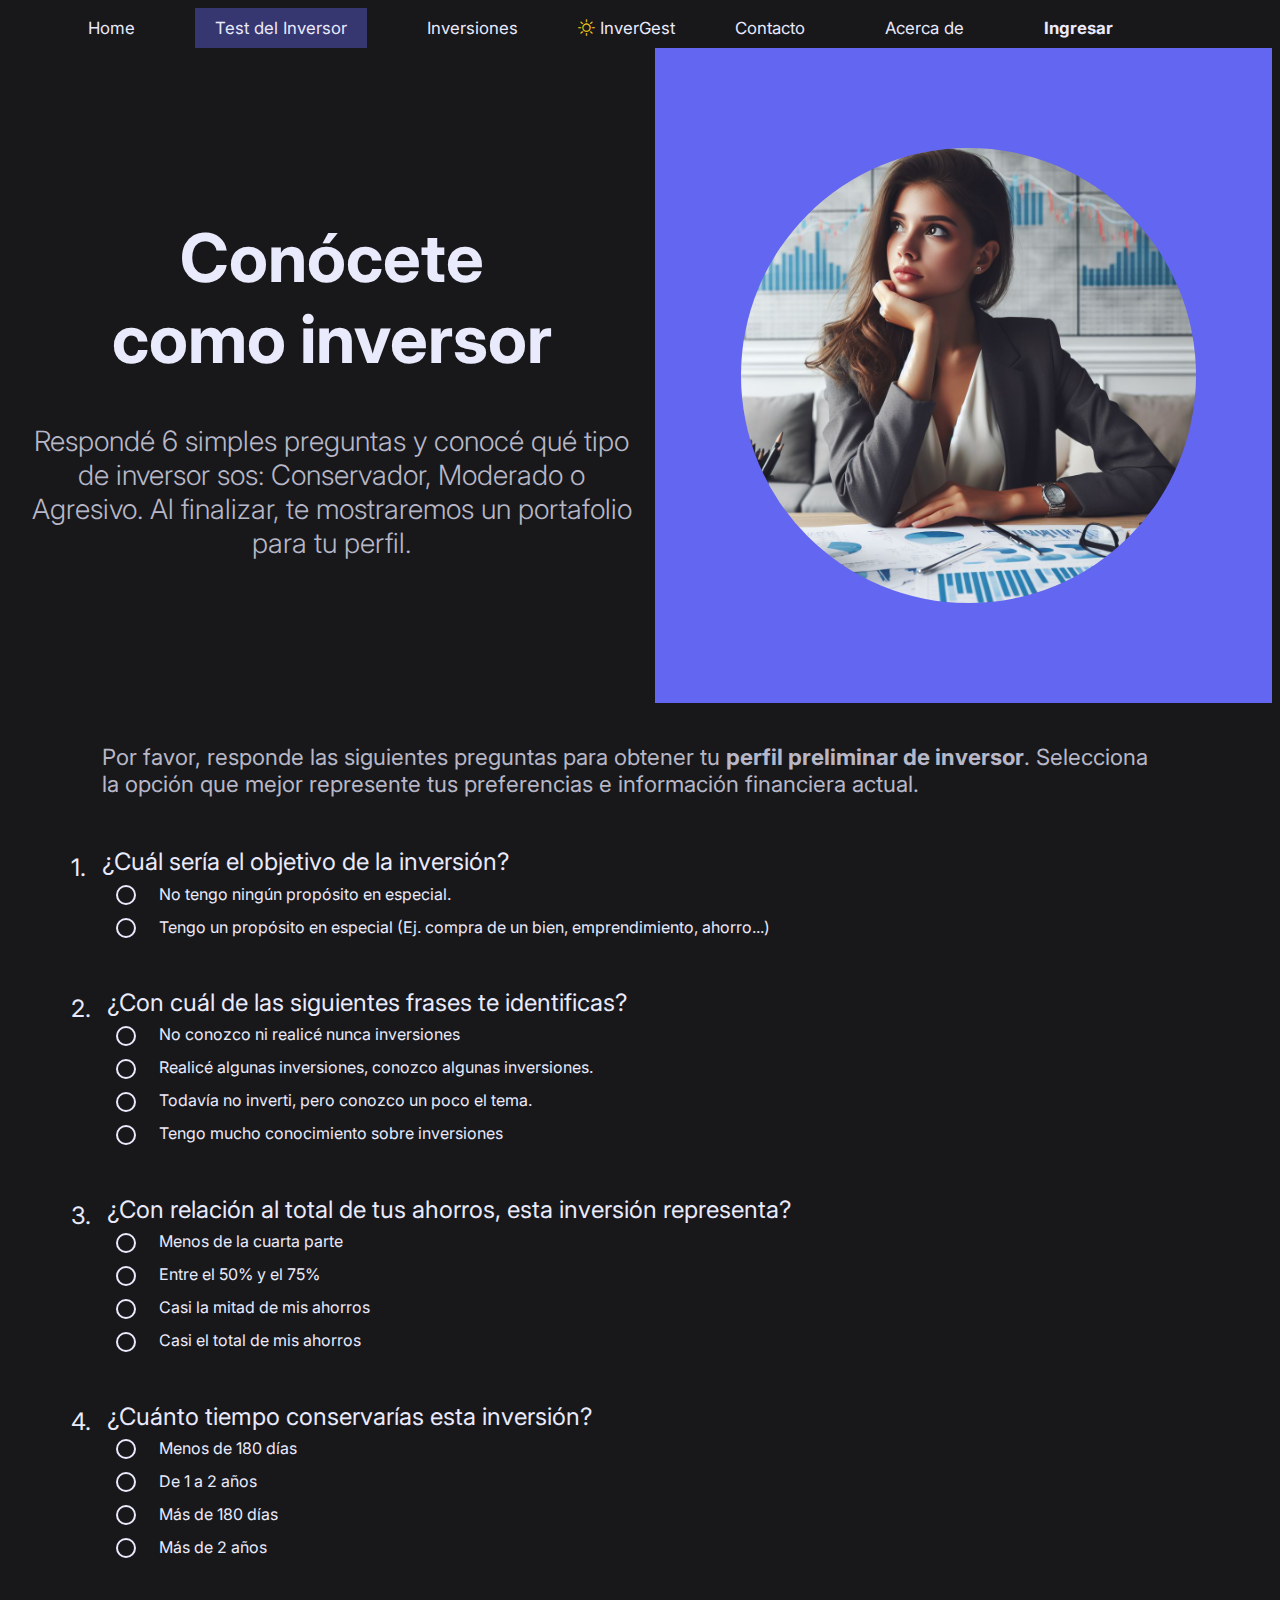
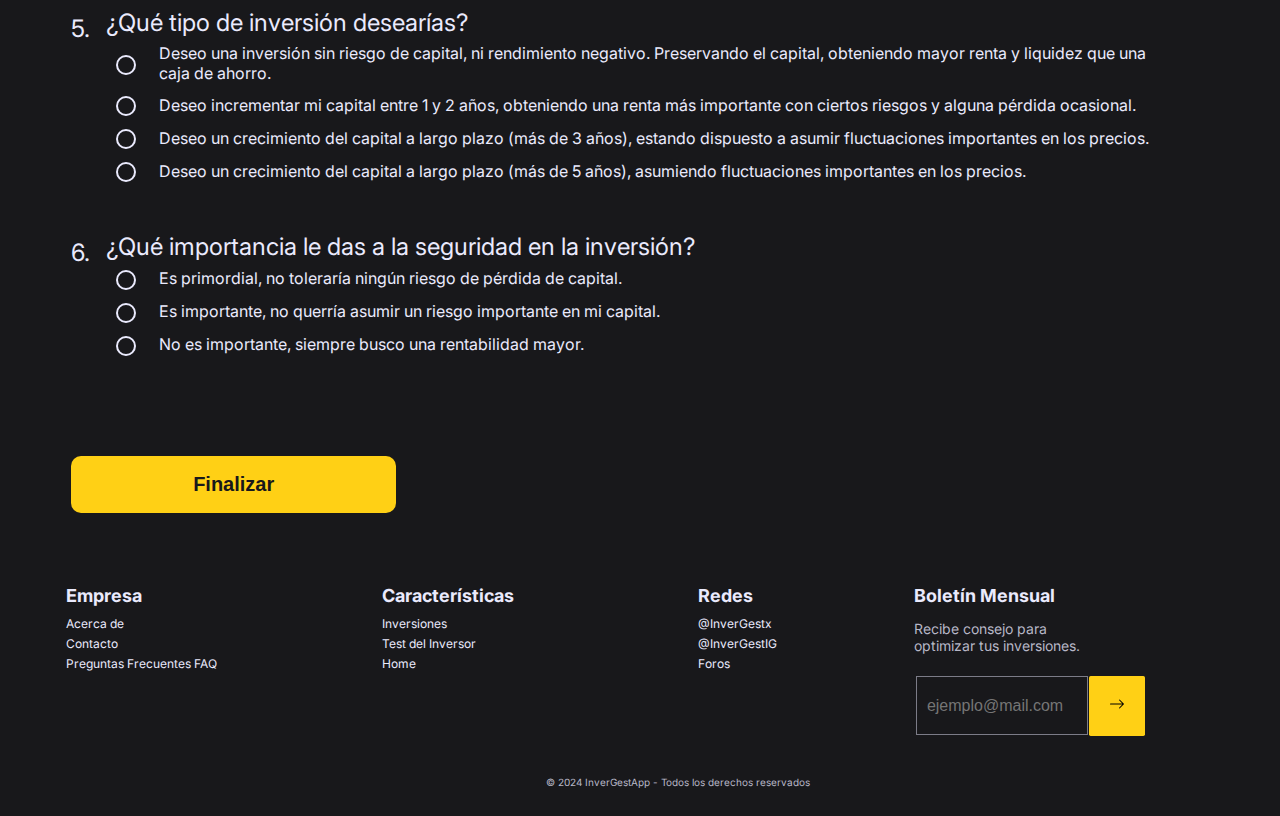
<file: test_inversor.html>
<!DOCTYPE html>
<html lang="es">
<head>
    <meta charset="UTF-8">
    <meta name="viewport" content="width=device-width, initial-scale=1.0">
    <title>InverGest - Test del Inversor</title>
    <link rel="icon" href="imgs/favicon.ico">
    <link rel="stylesheet" href="css/generalstyle.css">
    <link rel="stylesheet" href="css/test_inversor.css">
    <link rel="stylesheet" href="css/responsive.css">
    
    <link rel="stylesheet" href="https://cdn.jsdelivr.net/npm/bootstrap-icons@1.10.5/font/bootstrap-icons.css">

</head>

<body>
    <div class="container">
        <header>
            <nav>
                <div class="menu-toggle">
                  <i class="bi bi-list"></i> <!-- Icono de hamburguesa -->
                </div>
                <ul>
                  <li><a href="index.html">Home</a></li>
                  <li class="test-desktop"><a href="test_inversor.html" class="active">Test del Inversor</a></li>
                  <li><a href="#">Inversiones</a></li>
                  <li class="logo"><a href="index.html"><span><i class="bi bi-brightness-high"></i> InverGest</span></a></li>
                  <li class="ingresar"><a href="login.html"><strong>Ingresar</strong></a></li>
                  <li><a href="contacto.html">Contacto</a></li>
                  <li class="acerca-de-tablet"><a href="about.html">Acerca de</a></li>
                </ul>
           </nav>
        </header>
        <main>
            <div class="first-view">
                <div class="left-content">
                    <h1>Conócete <br>
                        como inversor</h1>
                    <h5>Respondé  6 simples preguntas y conocé qué tipo de inversor sos: Conservador, Moderado o Agresivo. 
                        Al finalizar, te mostraremos un portafolio para tu perfil.</h5>
                </div>
                <div class="right-content">
                    <div class="circle-image">
                        <img src="imgs/chica_con_duda.jpg" loading="lazy" alt="Imagen de perfil">
                    </div>
                </div>
            </div>

            <!--Test del Inversor -->
            <div id="investorTestSection">
              <!-- Instrucciones del Test del Inversor -->
              <div class="instructions">
                <p>Por favor, responde las siguientes preguntas para obtener tu <strong>perfil preliminar de inversor</strong>.
                Selecciona la opción que mejor represente tus preferencias e información financiera actual.</p>
              </div>
              <form>
                  <!-- Pregunta 1-->
                  <div class="question">
                      <label class="form-question">¿Cuál sería el objetivo de la inversión?</label><br>
                      <div class="response-inputs">
                          <input type="radio" id="question1_option1" name="question1" value="option1">
                          <label for="question1_option1"> No tengo ningún propósito en especial.</label><br>
                          <input type="radio" id="question1_option2" name="question1" value="option2">
                          <label for="question1_option2">Tengo un propósito en especial (Ej. compra de un bien, emprendimiento, ahorro...) </label><br>
                      </div>
                  </div>
                  <!-- Pregunta 2-->
                  <div class="question">
                      <label class="form-question">¿Con cuál de las siguientes frases te identificas?</label><br>
                      <div class="response-inputs">
                          <input type="radio" id="question2_option1" name="question2" value="option1">
                          <label for="question2_option1">No conozco ni realicé nunca inversiones</label><br>
                          <input type="radio" id="question2_option2" name="question2" value="option2">
                          <label for="question2_option2">Realicé algunas inversiones, conozco algunas inversiones.</label><br>
                          <input type="radio" id="question2_option3" name="question2" value="option3">
                          <label for="question2_option3">Todavía no inverti, pero conozco un poco el tema.</label><br>
                          <input type="radio" id="question2_option4" name="question2" value="option4">
                          <label for="question2_option4">Tengo mucho conocimiento sobre inversiones</label><br>
                      </div>
                  </div>
                  <!-- Pregunta 3 -->
                  <div class="question">
                      <label class="form-question">¿Con relación al total de tus ahorros, esta inversión representa?</label><br>
                      <div class="response-inputs">
                          <input type="radio" id="question3_option1" name="question3" value="option1">
                          <label for="question3_option1">Menos de la cuarta parte</label><br>
                          <input type="radio" id="question3_option2" name="question3" value="option2">
                          <label for="question3_option2">Entre el 50% y el 75%</label><br>
                          <input type="radio" id="question3_option3" name="question3" value="option3">
                          <label for="question3_option3">Casi la mitad de mis ahorros</label><br>
                          <input type="radio" id="question3_option4" name="question3" value="option4">
                          <label for="question3_option4">Casi el total de mis ahorros</label><br>
                      </div>
                  </div>
                  
                  <!-- Pregunta 4 -->
                  <div class="question">
                      <label class="form-question">¿Cuánto tiempo conservarías esta inversión?</label><br>
                      <div class="response-inputs">
                          <input type="radio" id="question4_option1" name="question4" value="option1">
                          <label for="question4_option1">Menos de 180 días</label><br>
                          <input type="radio" id="question4_option2" name="question4" value="option2">
                          <label for="question4_option2">De 1 a 2 años</label><br>
                          <input type="radio" id="question4_option3" name="question4" value="option3">
                          <label for="question4_option3">Más de 180 días</label><br>
                          <input type="radio" id="question4_option4" name="question4" value="option4">
                          <label for="question4_option4">Más de 2 años</label><br>
                      </div>
                  </div>
                  <!-- Pregunta 5 -->
                  <div class="question">
                      <label class="form-question">¿Qué tipo de inversión desearías?</label><br>
                      <div class="response-inputs">
                          <input type="radio" id="question5_option1" name="question5" value="option1">
                          <label for="question5_option1">Deseo una inversión sin riesgo de capital, ni rendimiento negativo. Preservando el capital, obteniendo mayor renta y liquidez que una caja de ahorro.</label><br>
                          <input type="radio" id="question5_option2" name="question5" value="option2">
                          <label for="question5_option2">Deseo incrementar mi capital entre 1 y 2 años, obteniendo una renta más importante con ciertos riesgos y alguna pérdida ocasional.</label><br>
                          <input type="radio" id="question5_option3" name="question5" value="option3">
                          <label for="question5_option3">Deseo un crecimiento del capital a largo plazo (más de 3 años), estando dispuesto a asumir fluctuaciones importantes en los precios.</label><br>
                          <input type="radio" id="question5_option4" name="question5" value="option4">
                          <label for="question5_option4">Deseo un crecimiento del capital a largo plazo (más de 5 años), asumiendo fluctuaciones importantes en los precios.</label><br>
                      </div>
                  </div>
                  <!-- Pregunta 6 -->
                  <div class="question">
                      <label class="form-question">¿Qué importancia le das a la seguridad en la inversión?</label><br>
                      <div class="response-inputs">
                          <input type="radio" id="question6_option1" name="question6" value="option1">
                          <label for="question6_option1">Es primordial, no toleraría ningún riesgo de pérdida de capital.</label><br>
                          <input type="radio" id="question6_option2" name="question6" value="option2">
                          <label for="question6_option2">Es importante, no querría asumir un riesgo importante en mi capital.</label><br>
                          <input type="radio" id="question6_option3" name="question6" value="option3">
                          <label for="question6_option3">No es importante, siempre busco una rentabilidad mayor.</label><br>
                      </div>
                  </div>
                            <button type="submit" 
                              class="finish-button">Finalizar
                            </button>
              </form>
            </div> 
          <!-- Rspuesta actual del Test -->  
            <div id="respuestaTest"></div>
  
      </main>
      <footer>
        <div class="footer-content">
          <div class="footer-column">
            <h6>Empresa</h6>
            <ul>
              <li><a href="about.html" class="footer-link">Acerca de</a></li>
              <li><a href="contacto.html" class="footer-link" >Contacto</a></li>
              <li><a href="faq.html" class="footer-link">Preguntas Frecuentes FAQ</a></li>
            </ul>
          </div>
          <div class="footer-column">
            <h6>Características</h6>
            <ul>
              <li><a href="#" class="footer-link">Inversiones</a></li>
              <li><a href="test_inversor.html" class="footer-link">Test del Inversor</a></li>
              <li><a href="./index.html" class="footer-link">Home</a></li>
            </ul>
          </div>
          <div class="footer-column">
            <h6>Redes</h6>
            <ul>
              <li><a href="#" class="footer-link">@InverGestx</a></li>
              <li><a href="#" class="footer-link">@InverGestIG</a></li>
              <li><a href="#" class="footer-link">Foros</a></li>
            </ul>
          </div>
          <div class="footer-column boletin">
            <h6 class="h6-special move-left">Boletín Mensual</h6>
            <p class="move-left">Recibe consejo para <br> optimizar tus inversiones.</p>
          
            <div class="formulario move-left">
              <input type="email" placeholder="ejemplo@mail.com" class="email-input moveCuadro-left">
              <button type="submit" class="submit-button">
                <span class="arrow-icon"><svg xmlns="http://www.w3.org/2000/svg" width="16" height="16" fill="currentColor" class="bi bi-arrow-right" viewBox="0 0 16 16">
                  <path fill-rule="evenodd" d="M1 8a.5.5 0 0 1 .5-.5h11.793l-3.147-3.146a.5.5 0 0 1 .708-.708l4 4a.5.5 0 0 1 0 .708l-4 4a.5.5 0 0 1-.708-.708L13.293 8.5H1.5A.5.5 0 0 1 1 8"/>
                </svg></span>
              </button>
            </div>
          </div>
        </div>
        <div class="footer-bottom">
          &copy; 2024 InverGestApp - Todos los derechos reservados
        </div>
      </footer> 
    </div>
    <script src="test_inversor.js"></script>
</body>
</html>
</file>
<file: css/generalstyle.css>
@import url('https://fonts.googleapis.com/css2?family=Inter:wght@100..900&display=swap');

*,
*::before
*::after{
    margin: 0;
    padding: 0;
    box-sizing: border-box;
}

html {
    font-size: 62.5%;
    font-family: "Inter", sans-serif;
    position: relative;
    min-height: 100%;
}

body{
    background-color: #18181B;
    overflow-x: hidden;
  }

  .container {
    position: relative; /* Crea un nuevo contexto de apilamiento */
    width: 100%; 
  }
  
  .mobile-only {
    display: none;
  }
  
  
  main {
    position: relative;
    z-index: 1; /* Un número más bajo que el z-index del nav */
  }
  
  .right-content {
    position: relative; /* O cualquier otra posición que no sea 'static' */
    z-index: 1; /* Un número más bajo que el z-index del nav */
}
/* Logo */
  a{
    text-decoration: none;
    color: #eaeafd;
    font-size: 1.2em;
    display: block;
    padding: 10px 20px;
}

  ul, ol{
    list-style-type: none;
}


  h1, h2, h3, h4, h5, h6 {
    color: #EAEAFD;
}

  h1 { font-size: 6.7em; }
  h2 { font-size: 6.4em; }
  h3 { font-size: 5.1em; }
  h4 { font-size: 3.8em; }
  h5 { font-size: 2.8em; color: #B7B7C7; }
  h6 { font-size: 1.8em; }


  p {
      font-size: 1.4em;
      color: #B7B7C7;
  }

/* Estilos para el nav-bar */

  nav {
    background-color: #18181B; /* Color de fondo, barra de navegación */
    font-size: 1.4em; /* Tamaño-fuente predeterminado para Desktop */
    position: relative;
    z-index: 2;
  }
 
  ul {
    margin: 0;
    text-align: center;
    list-style-type: none;
  }

  /* Estilo para los enlaces de navegación cuando están activos */

  header nav ul li a.active {
    background-color: rgba(99, 102, 241, 0.4);
   /* Color de fondo de los enlaces activos */
  }

  .menu-toggle {
    display: none;
  }
  
  li {
    display: inline-block;
    margin: 0 20px;
  }
  
/* Logo */
@keyframes colorchange {
  0%   {color: rgb(99, 102, 241);}
  25%  {color: rgb(8, 217, 240);}
  50%  {color: rgb(99, 120, 250);}
  75%  {color: rgb(111, 113, 231);}
  100% {color: rgb(249, 249, 247 );}
}

@keyframes sizechange {
  0%   {transform: scale(1);}
  50%  {transform: scale(1.1);}
  100% {transform: scale(1);}
}

.logo a {
  animation: colorchange 2s 2, 
           sizechange 1s 2; 
}




  li.logo {
    margin: 0;
  }

  .bi-brightness-high {
    color: #FFD015; 
  }

  nav ul li.logo span {
    display: flex; /* Hace que el ícono y el texto se muestren en línea */
    align-items: center; /* Alinea verticalmente el ícono y el texto */
  }
  
  nav ul li.logo span i {
    margin-right: 5px; /* Ajusta el espacio entre el ícono y el texto */
  }
  
/* Color de los botones al pasar el ratón por encima */
  a:hover {
    background-color: rgb(99, 102, 241); 
    border-radius: 8px;
  }
  .test-tablet{
    display: none;
  }

/* Estilos del footer*/
  footer {
    position: relative;
    bottom: 0;
    width: 100%;
    background-color: #18181B ;
    color: #B7B7C7;
    padding: 20px 0;
    padding-left: 3%;
  }
  
  .footer-content {
    display: flex;
    justify-content: space-between;
    flex-wrap: wrap;
  }
  
  .footer-column {
    flex-basis: calc(25% - 20px);
    text-align: left !important;
    margin-left: 20px;
    margin-bottom: 20px;
  }
  
  .footer-column h6 {
    margin-bottom: 10px;
  }
  
  .footer-column ul {
    margin: 0;
    padding: 0;
    display: flex;
    flex-direction: column;
    list-style-type: none;
    text-align: left !important;
  }
  
  .footer-column ul li {
    margin: 0; 
    padding: 0; 
    margin-bottom: 5px;
  }

  .footer-column ul li a {
    padding: 0;
    margin: 5;
}
  
  .footer-bottom {
    text-align: center;
    margin-top: 20px;
  }

  .footer-column h6 + ul li:first-child {
    margin-top: 0;
}

footer a.footer-link:hover {
  background-color: transparent; /* or whatever hover effect you want for footer links */
}

footer a {
  transition: color 0.3s ease;
}

footer a:hover {
  color: #6366f1; 
}

/* Estilos para el formulario */
  .formulario {
    display: flex;
    align-items: center;
}
  .move-left {
    margin-left: -100px;
}

/* Estilos para el cuadro de input de email */
  .moveCuadro-left{
    margin-left: -90px;
    margin-top: 8px;
}

/* Caja de e-mail*/
  .formulario move-left{
    display: flex;
    align-items: center;
}
  .email-input {
    width: 150px;
    height: 37px;
    padding: 10px;
    margin-left: 2px;
    font-size: 16px;
    background-color: transparent; 
    border: 1px solid #7C7C88; 
}

/* Estilos para el botón de envío */
  .submit-button {
    width: 56px;
    height: 60px;
    background-color: #FFD015;
    border: none;
    border-radius: 3%;
    margin-top: 8px;
    margin-left: 1px; /* Ajusta el espacio /entre el input y el botón */
    cursor: pointer;
}
/* Efecto hover en el botón de envío */
  .footer-column button:hover {
    background-color: #6366f1;
}
</file>
<file: css/indexstyle.css>
/*Estilos para el main*/
.first-view {
    display: flex;
    align-items: center; 
    flex-wrap: wrap;
  }

  .left-content, .right-content {
    flex: 1 1 25%; /* Ocupa el 50% del ancho en pantallas grandes */
  }
  
  .left-content{
    text-align: center;
    padding: 20px;
    margin-bottom: 80px;
  }
  
  .left-content h5{
    margin: 20px auto 20px ;
    font-weight: 300;
  }
  
  /* Estilo de los botones */
  .buttonyellow1, .buttongrey{
    width: 100%; 
    max-width: 360px; 
    height: 60px;
    margin: 10px auto; 
  }
  
  .buttonyellow1 {
    display: inline-flex;
    align-items: center; 
    justify-content: center; 
    border: none;
    border-radius: 10px;
    background-color: #FFD015; 
    color: #18181B;
    font-size: 20px;
    font-weight: bold;
    cursor: pointer;
    transition: background-color 0.3s;
    }
    
  .buttonyellow1:hover {
    background-color: #fadb5d;
  }
  
  .buttongrey {
    display: inline-flex;
    align-items: center; 
    justify-content: center; 
    border: none;
    border-radius: 10px;
    background-color: #323238; 
    color: #EAEAFD;
    font-size: 20px;
    font-weight: bold;
    cursor: pointer;
    transition: background-color 0.3s;
    }
    
  .buttongrey:hover {
    background-color: #3e3e3f;
  }
/* Estilos de la imagen principal */
  .right-content {
    background-color: #6366F1; 
    display: flex;
    justify-content: center;
    align-items: center;
  }
  
  .circle-image {
    width: 75%;
    border-radius: 50%;
    margin: 100px auto 100px;
    display: flex;
    justify-content: center;
    align-items: center;
  }
  
  .circle-image img {
    max-width: 100%;
    max-height: 100%;
    border-radius: 50%;
  }
  
  .mission-container {
    margin: 9vw 20vw;
    background-color: #323238;
    text-align: center;
    padding: 3vw;
    display: flex;
    flex-direction: column;
    justify-content: center; 
    align-items: center; 
  }
  
  .mission-container p {
    font-size: 2.2em; 
    font-weight: bold;
    color: #FFD015;
    margin-bottom: 1em; 
  }
  
  .mission-container h5 {
    font-weight: 300;
    margin-top: 0; 
    margin-left: 6.5%;
    margin-right: 6.5%;
  }
  
  .image-cards h4{
    color: #EAEAFD;
    margin-bottom: 30px;
  }
  
  .image-card {
    display: grid;
    grid-template-columns: repeat(auto-fit, minmax(300px, 1fr)); /* Cambia el ancho mínimo y máximo según tus necesidades */
    gap: 20px;
    max-width: 100%; /* Hace que el grid ocupe todo el ancho del navegador */
    margin-bottom: 80px;
  }
  
  .image-card-item {
    text-align: center;
  }
  
  .image-card-item img {
    max-width: 100%;
    border-radius: 10px;
  }
  
  .image-card p{
    font-weight: 300;
    color: #EAEAFD;
    font-size: 2.4em;
  }

  .image-cards{
    padding: 30px;
  }
  
  .steps-container {
    max-width: 55%; /* Ancho máximo relativo al tamaño del contenedor padre */
    margin: 0 auto; /* Márgenes automáticos para centrar horizontalmente */
    margin-top: 7em;
    margin-bottom: 10em;
    min-height: 300px; /* Altura mínima para garantizar que siempre haya suficiente espacio para el contenido */
    overflow-y: auto; /* Añade un desplazamiento vertical si el contenido excede la altura */
    padding: 20px;
    text-align: left;
  }
  
  .steps-container h2 {
    font-size: 4.5em; 
    padding-bottom: 5%;
  }
  
  .step {
    display: flex;
    align-items: center; 
    margin-bottom: 20px;
    position: relative;
    padding-top: 30px;
    padding-bottom: 30px;
  }
  
  .step-number {
    font-size: 5.5em; 
    font-weight: bold;
    margin-right: 2.7em;
    color: #EAEAFD;
  }
  
  #number1{
    font-size: 5.5em; 
    color: #EAEAFD;
    font-weight: bold;
    margin-right: 2.9em;
  }
  
  .step h3 {
    font-size: 2em; 
    font-weight: bold;
    margin-bottom: 0.8em;
    margin-left: 1em;
  }
  
  .step h5 {
    font-size: 1.8em;
    font-weight: 400;
    margin: 0;
    margin-left: 1em; 
  }
  
  .step h5::after {
    content: '';
    position: absolute;
    bottom: -10px; 
    left: 0; 
    width: 100%; /* Hace que la línea ocupe todo el ancho del paso */
    height: 1px; /* Establece la altura de la línea */
    background-color: #fff; 
  }
  
  .detail-section {
    text-align: center;
    margin-bottom: 50px;
    position: relative;
  }
  
  .detail-section h1 {
    font-size: 4.5em;
    margin-bottom: 10px;
    padding-top: 20px;
  }
  
  .detail-section h5 {
    font-size: 2.8em;
    font-weight: 300;
    margin-bottom: 20px;
  }
  
  .options-container {
    margin: 50px auto;
    padding: 20px;
    display: grid;
    grid-template-columns: repeat(auto-fit, minmax(300px, 1fr));
    gap: 20px; /* Espaciado entre las opciones */
    align-items: flex-start; /* Alinea los elementos desde la parte superior */
  }
  
  .option {
    height: 490px; /* Altura fija del elemento */
    padding: 40px;
    border-radius: 40px;
    background-color: #444448;
    text-align: left;
    display: flex;
    flex-direction: column; /* Alinear los elementos verticalmente */
    justify-content: space-between; /* Distribuir uniformemente el espacio entre los elementos */
  }
  
  .option h3 {
    margin-bottom: 10px;
    font-size: 3.5em;
  }
  
  .option p {
    font-weight: 400;
    font-size: 1.3em;
    color:#EAEAFD;
    margin-bottom: 20px;
  }
  
  .option svg {
    margin-bottom: 10px;
    color:#B7B7C7;
  }
  
  .option ul {
    list-style-type: none;
    padding: 35px 0;
    text-align: left;
    color:#B7B7C7;
  }
  
  .option ul li {
    background-image: url("data:image/svg+xml,%3Csvg xmlns='http://www.w3.org/2000/svg' width='1em' height='1em' viewBox='0 0 24 24'%3E%3Cpath fill='%23dcc707' d='M12 2C6.5 2 2 6.5 2 12s4.5 10 10 10s10-4.5 10-10S17.5 2 12 2m0 18c-4.41 0-8-3.59-8-8s3.59-8 8-8s8 3.59 8 8s-3.59 8-8 8m4.59-12.42L10 14.17l-2.59-2.58L6 13l4 4l8-8z'/%3E%3C/svg%3E");
    background-repeat: no-repeat; /* Evita la repetición del fondo */
    background-size: 16px; /* Ajusta el tamaño de la imagen de fondo */
    background-position: 0 50%; /* Alinea la imagen de fondo verticalmente en el centro */
    padding-left: 25px;
    margin-bottom: 10px;
    font-size: 1.5em;
  }
  
  .option img{
    display: block;
    margin: 0 auto;
    max-width: 100%; 
    max-height: 100%;
  }
  
  .option a {
    display: flex; 
    width: 90%;
    height: auto; 
    padding: 10px;
    margin-top: auto; 
    margin-left: 6px;
    border-radius: 5px;
    border: 1px solid #7c7c88;
    color: #EAEAFD;
    font-size: 1.5em;
    font-weight: 550;
    cursor: pointer;
    transition: background-color 0.3s ease, color 0.3s ease, border 0.3s ease;
    text-align: center;
    align-items: center;
    justify-content: center;
  }
  
  .option a:hover {
    background-color: #FFD015;
    color:#18181B;
    border: none;
  }
  
  .last-view {
      text-align: center;
      padding-top: 120px;
      padding-bottom: 120px;
  }
  
  .last-view img{
    max-width: 20%;
    border-radius: 15%;
  }
  
  .last-view h1 {
      font-size: 5em;
      margin-bottom: 20px;
      margin-top: 30px;
  }
  
  .last-view h5 {
      font-size: 2.8em;
      font-weight: 300;
      margin-bottom: 40px;
  }
</file>
<file: css/responsive.css>
/* Estilos móviles */
@media screen and (max-width: 766px) {
  .container {
    max-width: 600px;
    margin: 0 auto;
  }

  nav {
    font-size: 1em;
    display: flex;
    justify-content: center; /* Centra los elementos horizontalmente */
    align-items: center; /* Centra los elementos verticalmente */
  }

  ul {
    justify-content:center; 
    align-items: center;
  }
  
  .bi-list {
    color: white;
    display: block;
  }

  a, .logo, .bi bi-brightness-high{
    margin-top: -10px;
    margin-right: 5px;
  }


  .ingresar{
    margin-top: 2px;
    margin-left: 0;
    
  }
  
  h6{
    text-align: center;
  }

  li a{
    margin-top: 0;
  }

  .footer-column h6, .footer-column ul{
    text-align: left;
    align-items: normal;
  }

  /* Oculta los elementos que no quieres mostrar */
  nav ul li:not(.logo):not(.ingresar) {
    display: none;
  }
  nav ul {
    display: flex;
    justify-content: space-between;
  }

  .menu-toggle, .logo, .ingresar {
    flex-basis: 33.33%;
  }

  .menu-toggle {
    text-align: left;
  }

}

/* Estilos para el footer en móviles */
@media screen and (max-width: 600px) {
  footer{
    padding-left: 0;
  }
  
  .footer-content {
    flex-direction: column;
  }

  .footer-column {
    flex-basis: 100%;
    text-align:left;
    margin-bottom: 20px;
  }

  .formulario {
    justify-content: center;
    margin-left: 0;
  }

  .move-left {
        margin-left: 0;
        text-align: left;
    }

  .email-input {
    margin-left: 0;
    width: 80%;/* Reduce el ancho del input para evitar el desbordamiento */
  }
}


/* Estilos para Tablet */
@media (min-width: 601px) and (max-width: 1024px) {
  .container {
    max-width: 700px;
    margin: 0 auto;
  }

  nav {
    font-size: 1.2em; /*Tamaño de fuente Tablet */
  }

  .test-desktop,
  .acerca-de-tablet {
    display: none;
  }

  nav ul {
    display: flex;
    justify-content:center; 
    padding: 0; 
  }

/* Logo para Tablet */
  nav ul li.logo {
  flex: 1; /* Hace que el logo ocupe todo el espacio disponible */
  display: flex; /* Utiliza flexbox para alinear el contenido */
  justify-content: center; /* Alinea el contenido horizontalmente al centro */
  margin: 0; /* Elimina el margen */
}

  nav ul li {
    flex: 1; /* Hace que los elementos ocupen un espacio igual */
    margin: 0 10px; /* Añade margen a los lados para ajustar el espaciado */
  }

  nav ul li:nth-child(5) {
    display: none; /* Oculta el quinto elemento (Acerca de) */
  }

  nav ul li a {
    display: block;
    padding: 10px 15px;
    border-radius: 5px;
    font-size: 16px; /* Tamaño de fuente */
  }

  footer{
    padding-left: 2%;
  }
  
}

/* Estilos para Tablet y Desktop */
@media screen and (min-width: 767px) {
  .menu-toggle {
    display: none;
  }

  nav ul {
    display: flex;
    flex-direction: row;
  }

  .ingresar {
    order: 4; /* 'Ingresar' será el cuarto elemento, por ejemplo */
  }
}

/* Estilos para Desktop */
@media (min-width: 1024px) and (max-width: 1200px) {
  footer {
    width: 100%;
    padding: 20px 0;
  }

  .footer-content {
    flex-wrap: wrap;
  }

  .footer-column {
    flex-basis: calc(25% - 15px);
    margin-bottom: 20px;
  }

  .redes {
    margin-left: 2em; /* Ajusta este valor a lo que necesites */
  }

  /* Estilos para el formulario */
  
  .move-left {
    margin-left: 8px;
  }

  /* Estilos input de email */
  .email-input {
    max-width: 170px;
    height: 61px;
    padding: 10px;
    margin-left: -0px;
    font-size: 16px;
    background-color: transparent;
    border: 1px solid #7c7c88;
    box-sizing: border-box;
  }

  .submit-button {
    max-width: 100px;
    height: 60px;
    background-color: #ffd015;
    border: none;
    border-radius: 3%;
    margin-top: 8px;
    cursor: pointer;
  }
}

/* Estilos para Desktop */
@media screen and (min-width: 767px) {
  nav ul {
    display: flex;
    flex-direction: row;
  }

  .logo {
    order: 0; /* El logo será el primer elemento */
    /* position: absolute; */ 
    top: 1px; /* Ajustado a 5px para mover el logo más cerca del borde superior */
    left: 20px;
  }
  .ingresar {
    order: 1; /* 'Ingresar' será el segundo elemento */
  }

  .menu {
    display: none;
  }
}
</file>
<file: css/indexmedias.css>
@media screen and (max-width: 768px) {
  .bi {
    font-size: 36px; /*Menú hamburguesa*/
  }

  .menu-icon {
    font-size: 16px; /* Cambia esto al tamaño que prefieras */
  }

      /* Menú hamburguesa */
  .menu-toggle, .bi-list {
    display: block;
    margin-left: 8px;
    margin-top: -5px;
  }
/*
  .menu {
      background-color: rgb(99, 102, 241);
      color: white;
      width: 150px;
      height: 50vh;
      position: fixed;
      padding: 20px;
      margin-top: 250px;
  }
}
  .menu a {
    color: white;
    text-decoration: none;
    display: block;
    margin-bottom: 10px;
  }

  .menu i {
    margin-right: 10px;
  } */
      
      .hide-InverGestApp-tablet {
        display: none;
      }
      .hide-Contacto-tablet{
        display: none;
      }

      .first-view {
        flex-direction: row; /* Cambia la dirección del flexbox a fila */
      }
    
      .left-content, .right-content {
        flex: 1 1 40%; /* Ocupa el 25% del ancho en pantallas grandes */
      }
      .left-content h1{
        font-size: 4em;
      }
      .left-content h5{
        font-size: 1.8em;
      }

    h1{
        font-size: 4.7em;
    }

    .left-content {
        text-align: center;
        padding: 20px;
    }
    
    .left-content h5{
        margin: 20px auto;
        font-weight: 300;
    }

    /* EStilos para los botones */

    .left-content .buttonyellow1, .buttongrey {
        max-width: 90%; /* Ajusta el ancho máximo al 100% */
        padding: 0;
    }

    .right-content{
        width: 390px;
    }

    /* Estilos de la imagen y su caja */
    .circle-image {
        display: flex;
        justify-content: center;
        align-items: center;
          margin: 80px auto;
    }

    .circle-image img{
        max-width: 120%;
    }
    
    /* EStilo para la Misión */
    .mission-container {
        width: 94%; /* Establece el ancho al 100% */
        margin: 0; /* Elimina el margen lateral */
        margin-top: 80px;
    }

    h4{
        font-size: 3em;
        text-align: center;
    }
    
    /* Etilos de Cómo Funciona */

    .steps-container {
        text-align: left;
        max-width: 100%; /* Ajusta el ancho máximo al 100% */
        margin-top: 2px; /* Reduce el margen superior */
        margin-bottom: 100px; /* Reduce el margen inferior */
        padding: 10px; /* Reduce el relleno */
    }
    
    .step {
        flex-direction: column; /* Cambia la dirección del flexbox a columna */
        margin-bottom: 40px; /* Aumenta el margen inferior */
        padding: 20px; /* Aumenta el relleno */
          align-items: flex-start;
    }
    
    .step-number {
        margin: 0; /* Elimina el margen derecho */
        margin-bottom: 10px; /* Ajusta el margen inferior */
          align-self: center;
    }

    #number1 {
        font-size: 5em; 
        margin-right: 0.1em;
          align-self: center;
    }

    .step h3 {
        margin-left: 0; /* Elimina el margen izquierdo */
        margin-bottom: 10px; /* Ajusta el margen inferior */
       
    }

    .step h5::after {
        display: none; /* Oculta la línea después de los subtítulos */
    }

      .detail-section h5{
        font-size: 2.2em;
        margin: 0;
    }

    .detail-section h4{
        font-size: 3.5em;
        margin: 30px 0;
    }

    .options-container {
        display: grid; /* Usa grid en lugar de flex */
        grid-template-columns: repeat(3, 1fr); /* Crea 3 columnas con el mismo ancho */
        align-items: stretch; /* Asegura que todos los elementos hijos se estiren para llenar el contenedor */
          padding: 0;
    }
    
    .option {
        height: auto; /* Cambia la altura a automática */
        padding: 30px 20px; /* Ajusta el relleno */
    }
    
   .option h3 {
        font-size: 2.5em; /* Reduce el tamaño del título */
        margin-top: 10px;
    }

    .option img{
        padding-top: 30px;
        height: 40%;
    }
    
    /* Estilos, botones cajas: simulador...*/
    .option a{
        align-self: center;
          font-weight: 500;
    }

    .option p {
        font-size: 1em; /* Reduce el tamaño del texto */
        margin-bottom: 15px; /* Ajusta el margen inferior */
    }
    
    .option ul li {
        font-size: 1em; /* Reduce el tamaño de la lista */
    }
    

    .last-view img {
        max-width: 40%; /* Ajusta el tamaño máximo de la imagen */
    }

    .last-view h1 {
        font-size: 3em; /* Reduce el tamaño del título */
        margin-bottom: 10px; /* Ajusta el margen inferior */
        margin-top: 20px; /* Ajusta el margen superior */
    }

    .last-view h5 {
        font-size: 1.8em; /* Reduce el tamaño del subtítulo */
        margin-bottom: 20px; /* Ajusta el margen inferior */
    }
      
    .buttonyellow1{
        width: 100%;
        padding: 0;
    }

    .move-left {
        margin-left: -80px; /* Cambia el valor del margen izquierdo */
      }
    
      .footer-column{
        margin-left: 0;
      }
}

   
  
@media screen and (max-width: 480px) {
      .left-content{
        margin-bottom: 40px;
      }
      
    .circle-image img {
        width: auto;
        height: 315px;
    }

    .circle-image {
        margin: 5% auto;   
    }

    .mission-container {
        padding: 3vw;
        margin: 20vw auto;
        margin-bottom: 10vw;
        width: 90%;
    }

    .mission-container h5{
        font-size: 2.5em;
        margin: 0 15px 20px 15px;
    }
      
    .image-card {
        grid-template-columns: 1fr /* Una columna */
    }

    .image-card-item:nth-child(1),
    .image-card-item:nth-child(2),
    .image-card-item:nth-child(3) {
        grid-column: span 1; /* Cada elemento ocupa toda la columna */
    }

    .image-card-item:nth-child(1) img {
        width: 100%; /* La imagen ocupa todo el espacio disponible*/
    }

     .image-cards h4{
        font-size: 2.5em;
    }

    .image-card-item p {
        font-size: 2em;
    }


    .steps-container {
        max-width: 100%; 
        text-align: center;
    }

    .step h5{
        margin-left: 0;
        margin-top:  15px;
    }

    .step-number {
        font-size: 5em;
    }

    #number1 {
        font-size: 5em; 
        margin-right: 0.1em;
    }

    .step {
        padding-top: 20px;
        padding-bottom: 20px;
    }

    .options-container,
    .option {
        display: flex; /* Usa flexbox para centrar los elementos */
        flex-direction: column; /* Los elementos se apilan verticalmente */
       justify-content: center; /* Centra los elementos verticalmente */
        width: 85%;
    }

    .option{
        padding: 30px;
    }

    .option p, .option ul li, .option a {
        font-size: 1.3em;
    }

    .option h3{
        font-size: 2.8em;
        margin-bottom: 0;
    }
      
    .option ul {
        padding: 5% 0;
    }

      .option img {
        padding-top: 5%;
        margin: 0;
        margin-bottom: 10%;
        width: 90%;
        align-self: center;
    }

    .detail-section{
        align-items: center;
        text-align: center;
    }

      .last-view {
        padding: 50px 0;
        margin: 14px;
    }

    .last-view img {
        max-width: 60%;
    }

    .last-view h1 {
        font-size: 3.5em;
    }

    .last-view h5 {
        font-size: 1.9em;
    }

      .move-left {
        margin-left: 0; /* Cambia el valor del margen izquierdo */
    }

    .footer-column{
        margin-left: 10px;
    }

}
</file>
<file: css/contacto.css>
.container-gral{
    padding: 5% 10%;
}
.container-section{
    display: flex;
    justify-content: center;
    margin: 50px;
}
.columna{
    flex-direction: column;
}
.titular-h1, .titular-p{
    color: #EAEAFD;
    text-align: center;
}
.container-subs{
    gap: 40px;
    margin: 0 10%;
}

/* Estilos para el botón Suscribirme */
.button-subs {
    border-radius: 8px;
    width: 100%;
    margin: 0;
    height: 57px; 
    background-color: #FFD015;
    color: #18181B;
    font-size: 16px; 
    cursor: pointer; 
    border: none;
    transition: background-color 0.3s; 
}

/* Estilos para el botón Suscribirme al pasar el cursor */
.button-subs:hover {
    background-color: #fadb5d;
}

/* Estilos para el botón Suscribirme al hacer clic */
.button-subs:active {
    background-color: #d4a605; 
}

.input-subs{
    width: 100%;
}
.container-flex{
    display: flex;
    justify-content: center;
    gap: 30px;
}

.nivel-de-experiencia {
    color: white;
    font-size: 1.2em;
}

.container-contacto{
    margin-top: 50px;
}
.container-contacto-input textarea{
    height: 95%;
    width: 100%;
    max-width: 100%;
    background-color: #D9D9D90F;
    border: none;
    padding: 10px;
}
.container-contacto-mensaje{
    height: 100%;
}
.container-contacto-input{
    height: 100%;
}

  /* Estilos para inputs y textareas*/
  .input, .textarea{
    background-color: #18181B;
    color: #EAEAFD;
    border: 1px solid;
    border-radius: 6px;
    border-color: #7C7C88;
    padding: 16px 48px 20px 5px;
}

.boton-enviar {
    background-color: #4CAF50; 
    color: #18181B; 
    font-size: 16px;
    font-weight: bold;
    padding: 14px 20px; 
    margin: 8px 0; 
    border: 1px solid;
    border-radius: 6px;
    border-color: #7C7C88;
    cursor: pointer; 
}



/*Reponsive Mobile*/
@media (max-width:768px){
    .container-contacto-input textarea{
        height: 200px;
    }
    .container-contacto-input{
        width: 100%;
        text-align: center;
    }
    .container-gral{
        margin: 10px;
        padding: 10px;
    }
    .container-flex{
        flex-wrap: wrap;
    }
    .container-contacto-mensaje{
        flex-direction: unset;
    }
    .container-subs{
        margin: 0;
    }
    .button-subs{
        width: 100%;
    }
}
@media (max-width:480px){
    .container-section{
        margin: 0;
    }
    .enlace-btn{
        width: 80%;
    }
    input, textarea{
        width: 80% ;
    }
}
</file>
<file: css/aboutstyle.css>
/* Estilos base para todos los tamaños de pantalla */
.first-view {
    align-items: stretch;
}

.left-content {
    flex: 2 40%;
    padding: 5%;
    padding-top: 5%;
}

.left-content h5 {
    font-size: 1.8em;
    padding: 5px;
    padding-bottom: 10px;
}

.circle-image img {
    max-width: 100%;
    height: auto;
}

.circle-image {
    margin: 20px auto;
}

.right-content {
    flex: 1 35%;
    padding: 1% 1.5%;
}

.info {
    margin: 5%;
    padding-top: 10%;
}

.info h2,
.info h3,
.info ul {
    padding: 2% 10%;
}

.info h2 {
    font-weight: 300;
    font-size: 2em;
}

.info h3 {
    font-weight: 300;
    font-size: 3em;
    padding-top: 0;
}

.company {
    padding-top: 10%;
}

#detail {
    padding-top: 0;
}

.info ul {
    color: #EAEAFD;
    font-weight: 300;
    font-size: 2em;
    text-align: left;
    list-style-type: disc;
}

.info ul li{
    display:list-item;
}

.reviews {
    margin: 10%;
    max-width: 90%;
    padding: 5%;
    border-radius: 40px;
    border: 1px solid #FFD015;
    text-align: left;
    display: flex;
    flex-direction: column;
    align-items: flex-start;
    margin-bottom: 10%;
}

.reviews h3 {
    margin-bottom: 10px;
    font-size: 3.5em;
    padding: 0;
}

.reviews p {
    font-weight: 400;
    font-size: 1.5em;
    color: #EAEAFD;
    margin-bottom: 10px;
}

.reviews svg {
    margin-bottom: 10px;
    color: #B7B7C7;
}

.reviews ul {
    list-style-type: none;
    padding: 2% 0;
    text-align: left;
    color: #B7B7C7;
}

.reviews ul li {
    background-image: url("data:image/svg+xml,%3Csvg xmlns='http://www.w3.org/2000/svg' width='1em' height='1em' viewBox='0 0 24 24'%3E%3Cpath fill='%23dcc707' d='M12 2C6.5 2 2 6.5 2 12s4.5 10 10 10s10-4.5 10-10S17.5 2 12 2m0 18c-4.41 0-8-3.59-8-8s3.59-8 8-8s8 3.59 8 8s-3.59 8-8 8m4.59-12.42L10 14.17l-2.59-2.58L6 13l4 4l8-8z'/%3E%3C/svg%3E");
    background-repeat: no-repeat;
    background-size: 16px;
    background-position: 0 50%;
    padding-left: 25px;
    margin-bottom: 10px;
    font-size: 1.5em;
    color: #EAEAFD;
}

.container-btns{
    width: 70%;
}

/* Estilos para pantallas más pequeñas */
@media screen and (max-width: 768px) {
  .left-content {
        flex: 2 50%;
    }
    
    .circle-image{
        width: 90%;
    }
}

/* Estilos para pantallas más pequeñas */
@media screen and (max-width: 480px) {
     .first-view{
        display: flex;
        justify-content: center;
        align-items: center;
        flex-direction: column; /* Cambiamos la dirección a column para apilar los elementos */
    }

    .left-content {
        flex: 1;

    }

    .right-content {
        width: 300px; /* Tamaño deseado para el cuadrado */
        height: 500px; /* Tamaño deseado para el cuadrado */
        display: flex;
        justify-content: center;
        align-items: center;
        margin-top: 20px; /* Espacio entre el contenido izquierdo y derecho */
        border-radius: 3%;
    }

    .left-content .buttonyellow1{
        max-width: 70%;
    }

    .info h2,
    .info h3,
    .info ul {
    padding: 2% 7%;
    }
}
</file>
<file: css/faq.css>
/* Estilos para la lista de preguntas frecuentes */
.faq-list {
    margin-left: 30px; /* Agrega un espacio de 20px al margen izquierdo */
}

/* Estilos para cada pregunta */
.faq-list h5 {
    margin-top: 40px; /* Agrega un espacio de 20px sobre cada pregunta */
    font-weight: 300;
    color: #a1a1ef;
}

.faq-list p {
    font-size: 2em;
    margin-left: 40px;
    margin-right: 40px;
    text-align: justify;
}

/* Estilos para el Botón de Volver arriba */
.back-to-top {
    display: none;
    position: fixed;
    bottom: 20px;
    right: 20px;
    background-color: #6366f1;
    color: #fff;
    padding: 10px 20px;
    margin-right: 40px;
    border-radius: 5px;
    text-decoration: none;
}

.back-to-top:hover {
    background-color: #0056b3;
}

.contact-support{
    font-size: 2em;
    margin-top: 80px;
    margin-left: 70px;
    transition: color 0.3s ease;
}

.contact-support {
    color: #6366f1; 
}

.contact-support a{
    margin-left: -20px;
    text-decoration: none;
    color: #f3f3f8;
}

.contact-support a {
    background-color: transparent; 
}

.contact-faq {
    transition: color 0.3s ease;
}
  
.contact-faq:hover {
    color: #6366f1; 
} 

/* Estilos para la sección de Feedback del usuario */
.user-feedback {
    margin-top: 50px;
    margin-left: 50px;
}

.user-feedback h5 {
    font-size: 2em;
    margin-left: 20px;
    margin-bottom: 10px;
}

.user-feedback p{
    font-size: 1.5em;
    margin-left: 30px;
}

.user-feedback textarea {
    margin-left: 20px;
    width: 50%;
    padding: 10px;
    margin-bottom: 10px;
}

.user-feedback button {
    display: block;
    margin-top: 10px;
    margin-left: 20px;
    margin-bottom: 20px;
    background-color: #6366f1;
    color: #fff;
    padding: 10px 20px;
    border: none;
    border-radius: 5px;
    cursor: pointer;
}

.user-feedback button:hover {
    background-color: #242459;
}

/* Estilos para tablet */
@media screen and (min-width: 768px) and (max-width: 1024px) {
    .hide-InverGestApp-tablet {
      display: none;
    }
    .hide-Contacto-tablet{
      display: none;
    }

    h3 {
        font-size: 4.1em;
        margin-left: 35px;
    }
    h5 {
        font-size: 2em;
        margin-left: 35px;
    }
    .faq-list p {
        font-size: 1.8em;
        margin-right: 60px;
    }
    .back-to-top {
        margin-right: 5px;
    }
    .user-feedback textarea {       
        width: 86%;   
    }
}

/* Estilos para móbiles */ 
@media screen and (max-width: 480px) {
    .mobile-only {
      display: block;
    }
    
    .bi {
        font-size: 36px; /*Menú hamburguesa*/
    }

       /* Menú hamburguesa */
       .menu-toggle, .bi-list {
        display: block;
        margin-left: 8px;
        margin-top: -5px;
      }

    h3 {
        font-size: 3.1em;
        text-align: center;
    }
    .faq-list h5 {
        font-size: 1.8em;
    }
    .faq-list p {
        font-size: 1.6em;
        text-align:center;
        margin-left: 0;
    }
    .contact-support {
        font-size: 1.6em;
        text-align: center;
        margin-left: 10px
    }
    .user-feedback h5 {
        font-size: 1.6em;
        text-align: center;
    }
    .user-feedback {
        margin-top: 30px;
        margin-left: 0px;
        align-items: center;
    }
    .user-feedback textarea {
        margin-left: 20px;
        width: 83%;
        padding: 10px;
        margin-bottom: 10px;
    }
    p{
        text-align: center;
    }
    .user-feedback button {
        align-items: center;
    }
    .back-to-top {
        margin-right: 5px;
    }
}
</file>
<file: css/registrostyle.css>
.title {
    display: flex;
    gap: 45%;
    align-items: center;
    margin-top: 5%;
}

h3{
    margin-left: 8%;
}

.log-link {
    text-decoration: none;
    color: #6366F1;
}

.log-link:hover {
    background-color: initial; 
    text-decoration: underline
}

form{
    max-width: 100%; 
    margin: 0 2% 0 8%; 
    padding: 20px; 
}

.form-group {
    display: grid;
    grid-template-columns: 1fr 1fr; /* Dos columnas iguales */
    gap: 15px; 
    margin-bottom: 15px;
}

.form-group > div {
    display: flex;
    flex-direction: column; /* Organizar verticalmente cada celda */
}

label {
    font-size: 1.2em;
    color: #EAEAFD;
    margin-bottom: 2%; 
}

.dataform input {
    max-width: 100%;
    padding: 8px;
    border: 1px solid #7c7c88;
    border-radius: 4px;
    margin-right: 10%;
    margin-bottom: 12%; 
    background-color: #18181B;
    color: #7C7C88;
}

.terms {
    text-align: center; /* Centrar el grupo de checkbox y label */
    margin-bottom: 5%; /* Espacio inferior entre el checkbox y otros elementos */
    margin-left: -10%;
}

/* Estilos para el Checkbox */
.terms input[type="checkbox"] {
    margin: 0 1%;
    cursor: pointer; /* Cambiar el cursor al pasar sobre el checkbox */
}


input[type="submit"] {
    margin: 0 30% 12% 30%;
    width: 30%;
    align-items: center; 
    justify-content: center; 
    border: none;
    border-radius: 10px;
    background-color: #FFD015; 
    color: #18181B;
    font-size: 20px;
    font-weight: bold;
    cursor: pointer;
    transition: background-color 0.3s;
    padding: 15px 20px;
}

input[type="submit"]:hover {
    background-color: #fadb5d;
}

/* Estilo botón envío email boletin */
.dataform.submit-button {
    margin-top: -42px;
    margin-left: -42px;
}


@media screen and (max-width: 766px) {
    .container {
      max-width: 600px;
      margin: 0 auto;
    }
    nav {
      font-size: 1em;
    }
    .menu-toggle {
      display: block;
    }
    .bi-list {
      color: white;
      display: block;
    }
    /* Oculta los elementos que no quieres mostrar */
    nav ul li:not(.logo):not(.ingresar) {
      display: none;
    }
    nav ul {
      display: flex;
      justify-content: space-between;
    }
    .menu-toggle, .logo, .ingresar {
      flex-basis: 33.33%;
    }
    .menu-toggle {
      text-align: left;
    }
    .ingresar {
      text-align: right;
    }
  }
  

@media screen and (max-width: 768px) {
    .bi {
        font-size: 36px; /*Menú hamburguesa*/
      }

    .title{
        gap: 20%
    }

    input[type="submit"] {
        width: 40%;
    }  
}


@media screen and (max-width: 480px) {
    .title{
        display: block;
        text-align: center;
    }

    h3{
        margin: 0;
        margin-top: 10%;
        font-size: 3em;
    }

    .form-group{
        display: block;
    }

    /* Estilos para el Checkbox y el texto */
    .terms input[type="checkbox"] {
        margin: 10px;
        margin-top: 2px;
        transform: scale(1);   
    }

    .terms label {
        font-size: 1.3em;
    }

    /* Estilos para el botón de envío */
    input[type="submit"] {
        width: 100%;
        margin: 10% 0 20% 0;
    }
}
</file>
<file: css/loginstyle.css>
.first-view {
    display: flex;
    align-items: center; 
    flex-wrap: nowrap;
}

.left-content {
    flex: 2 65%;
}

.right-content {
    flex: 1 35%;
    background-color: #6366F1; 
    display: flex;
    justify-content: center;
    align-items: center;
}
  
.circle-image {
    width: 90%;
    border-radius: 50%;
    margin: 130px 0;
    display: flex;
    justify-content: center;
    align-items: center;
}

.circle-image img {
    max-width: 100%;
    border-radius: 50%;
}

form{
    padding-bottom: 0;
}

.form-group {
    display: block; /* Diseño vertical */
    margin-bottom: 0;
    margin-left: 3%; 
}

.dataform input{
    max-width: 80%;
    margin-bottom: 5%;
}

.form-group input[type="email"] {
    margin-bottom: 8%;
}

.log-link {
    display: block; /* Asegura que el enlace se muestre en una nueva línea */
    color: #6366F1;
    text-decoration: none;
    padding: 0 20px;
    margin-bottom: 10%;
}

input[type="submit"] {
    width: 50%;
    margin: 0 0 3% 22%;
}

.register-link {
    text-align: center; /* Centra el texto y el enlace en el formulario */
    margin-top: 15px; 
}

.register-link p {
    margin: 0; /* Elimina el margen adicional del párrafo */
    display: inline; /* Asegura que el texto y el enlace se muestren en una sola línea */
}

p .log-link{
    font-size: 1em;
    margin-bottom: 0;
}

footer{
    margin-top: 8%;
}

/* Estilos para la caja de email */
.dataform.email-input {
    width: 170px;
    height: 40px;
    padding: 10px;
    margin-top: -7px;
    margin-left: 2px;
    font-size: 16px;
    background-color: transparent;
    border: 1px solid #7C7C88;
}

/* Estilo del botón del email */
.dataform.submit-button{
    margin-top: 22.5px;
    height: 62px;
}   

/* Estilos para Tablet */

@media screen and (max-width: 768px) {
    .left-content {
        flex: 2 55%;
    }

    .right-content {
        flex: 1 45%;
    }

    h3{
        font-size: 3.5em;
        margin-bottom: 2%;
        margin-top:5%
    }

    .circle-image {
        margin: 100px 0;
    }

    input[type="submit"] {
        width: 80%;
        margin: 0 0 3% 5%;
    }

   .dataform .submit-button{
        margin-top: 8px;
    }
}

@media screen and (max-width: 480px) {
    .right-content{
        display: none;
    }

    h3{
        text-align: center;
        font-size: 3em;
        margin: 10% 0 5% 0
    }

    .dataform.submit-button{
        margin-top: 13px;
    }

    a {
        margin-top: 0;
    }
}
</file>
<file: css/passwordstyle.css>
.title {
    justify-content: center;
}

h3 {
    text-align: center;
    margin: 3% 0;
}

form {
    display: flex;
    flex-direction: column;
    align-items: center; /* Centra los elementos horizontalmente */
    justify-content: center; /* Centra los elementos verticalmente */
    width: 100%; /* Ocupa todo el ancho de la pantalla */
    margin: auto; /* Centra el formulario en la pantalla */
}

.form-group {
    display: flex;
    flex-direction: column; /* Organizar elementos en columna */
    padding: 10px 0; 
    width: 40%;
}

label {
    margin-bottom: 5px; /* Espacio entre el label y el input */
}

.dataform input[type="email"] {
    margin-bottom: 10%;
}

input[type="submit"] {
    width: 25%; 
    font-size: 1.7em;
    margin: 0;
    margin-right: 40px;
}

/* Estilo del texto de ayuda */
.centrado {
    text-align: center;
    margin-bottom: 10%;
}


.move-left, p{
    text-align: left;
}

main span{
    color: #F12121;
}

.dataform.submit-button{
    margin-top: 16px;
}

@media screen and (max-width: 768px) {
    form{
        padding: 0;
    }
    
    .form-group {
        width: 60%;
        margin-left: 5%;
    }

    input[type="submit"] {
        width: 40%; 
    }

    .dataform input[type="email"] {
        margin-bottom: 5%;
    }
}

@media screen and (max-width: 480px) {
    h3{
        font-size: 2.8em;
        margin: 10% 0;
    }

    input[type="submit"] {
        width: 80%;
        font-size: 1.5em;
        margin-bottom: 10%;
        margin-left: 50px;
    }

    p{
        margin: 0 5%;
        font-size: 1.1em;
    }

    .centrado{
        margin: 20px;
    }
}
</file>
<file: css/test_inversor.css>
/* Estilos para el main */
 .first-view {
  display: flex;
  align-items: center; 
  flex-wrap: wrap;
}

.left-content, .right-content {
    flex: 1 1 25%; /* Ocupa el 25% del ancho en pantallas grandes */
}

  /* Estilos para el texto */
.left-content{
    text-align: center;
    padding: 20px;
}

.left-content h5{
    margin: 20px auto 20px ;
    font-weight: 300;
}
  
  /* Estilo para la caja de la imagen */
.right-content {
    background-color: #6366F1; 
    display: flex;
    justify-content: center;
    align-items: center;
    margin-top: 0;
    margin-right: 0;
    padding-left: 10px; /* Agrega un relleno a la izquierda para separar del borde izquierdo */
}

.circle-image {
    width: 75%;
    border-radius: 50%;
    margin: 100px 0;
    display: flex;
    justify-content: center;
    align-items: center;
}

.circle-image img {
    max-width: 100%;
    max-height: 100%;
    border-radius: 50%;
}

/* Estilos para las instrucciones */
.instructions {
  text-align:left; /* Alinea el texto al centro */
  margin-top: 40px;
  margin-bottom: 50px; /* Agrega espacio inferior para separar las instrucciones del formulario */
  margin-left: 31px; /* Márgen izquierdo del texto */
  margin-right: 60px; /* Márgen derecho del texto */
  font-size: 1.6em; /* Tamaño del texto */
  color: #EAEAFD; /* Color del texto */
}

/* Estilos para el formulario */
#investorTestSection {
  width: 90%; /* Ajusta el ancho del formulario */
  margin: 0 auto; /* Establece márgenes automáticos para centrarlo horizontalmente */
  counter-reset: question-counter; /* Reinicia el contador */
}

.question {
  display: block;
  align-items: center; /* Centra verticalmente los elementos */
  counter-increment: question-counter; /* Incrementa el contador para cada pregunta */
  margin-bottom: 30px; /* Ajusta el espacio entre las preguntas */
  padding-bottom: 10px; /* Agrega espacio debajo de cada pregunta */
}

.question::before {
  content: counter(question-counter) ". "; /* Agrega el número de la pregunta */
  color:#EAEAFD;
  font-size: 2.4em; 
  margin-right: 10px; /* Ajusta el espacio entre el número y el texto de la pregunta */
  vertical-align: middle; /* Alinea verticalmente el número con el texto de la pregunta */
}

.form-question{
  font-size: 2.4em;
  color: #EAEAFD;
  font-weight: 400;
  margin-bottom: 20px; /* Espacio entre las preguntas y las opciones*/
}

/* Estilos para los botones de radio */
.response-inputs {
  margin-left: 40px; /* Agrega un margen izquierdo para separar del borde izquierdo */
  
}
.response-inputs input[type="radio"]{
  display: inline-block; /* Coloca las opciones en línea horizontal */
  margin-right: 10px; /* Ajusta el espacio entre los botones de la opción */
  margin-bottom: 10px;
  vertical-align: middle; /* Alinea verticalmente los botones con el texto */
  -webkit-appearance: none; /* Elimina el estilo predeterminado del navegador */
  -moz-appearance: none;
  appearance: none;
  width: 20px; /* Ancho del botón */
  height: 20px; /* Altura del botón */
  outline: none; /* Elimina el contorno al hacer clic */
  border-radius: 50%; /* Hace que el botón sea redondeado */
  border: 2px solid #EAEAFD; /* Agrega un borde al botón */
  background-color: transparent; /* Color de fondo transparente */
}

/* Estilo del botón cuando está seleccionado */
.response-inputs input[type="radio"]:checked {
  background-color:#6366F1; /* Rellena completamente el botón cuando está seleccionado */
}

.response-inputs label {
  color: #EAEAFD; 
  font-size: medium;
  display: inline-block; /* Alina las etiquetas horizontalmente */
  vertical-align: middle; /* Alinea verticalmente las etiquetas con los botones */
  margin-bottom: 10px; /* Espacio entre las etiquetas */
  margin-left: 10px; /* Ajusta la sangría */
  max-width: 1000px;
}

/* Estilo del botón "Finalizar" el test */
.finish-button{
  width: 100%; 
  max-width: 325px; 
  height: 57px;
  margin: 50px auto 10px; 
}

.finish-button {
  display: inline-flex;
  align-items: center; 
  justify-content: center; 
  border: none;
  border-radius: 10px;
  background-color: #FFD015; 
  color: #18181B;
  font-size: 20px;
  font-weight: bold;
  cursor: pointer;
  transition: background-color 0.3s;
  }
  
.finish-button:hover {
  background-color: #fadb5d;
}

/* Estilos para el título "Respuestas Preliminares del Test" */
.results-container h2 {
  font-size: 2.8em; 
}

/* Estilos para el texto de la respuesta */

.results-container {
  text-align:left; /* Alinea a la izquierda el contenido dentro del contenedor */
  margin-top: 50px; /* Agrega un margen superior para separar la respuesta del botón */
  margin-bottom: 50px; /* Agrega un margen inferior para separar el botón del resto del contenido */
  margin-left: 60px; /* Márgen izquierdo del texto */
  margin-right: 80px;/* Márgen derecho del texto */
}

.results-container p {
  font-size: 2em; 
}

.results-container .finish-button {
  margin-top: 50px; /* Alinea el botón con el mismo margen superior que la respuesta preliminar */
}

/* Estilos RESPONSIVE para el Test del Inversor*/
/* Estilos móviles */
@media screen and (max-width: 766px) {
  .bi {
    font-size: 36px; /*Menú hamburguesa*/
  }

     /* Menú hamburguesa */
     .menu-toggle, .bi-list {
      display: block;
      margin-left: 8px;
      margin-top: -5px;
    }
  
  .mobile-only {
    display: block;
  }
  .left-content, .right-content {
    flex: 1 1 100%; /* Ocupa el 100% del ancho en pantallas grandes */
}
  .left-content h1{
    font-size: 4.7em;
  }
  .left-content h5{
    font-size: 1.8em;
  }
  .instructions {
    text-align:center; /* Alinea el texto al centro */
    margin-left: 10px; /* Márgen izquierdo del texto */
    margin-right: 10px; /* Márgen derecho del texto */
    font-size: 1.2em; /* Tamaño del texto */
}
  .question::before {
    font-size: 1.6em; 
  }
  .form-question{
    font-size: 1.6em;
    font-weight: 200;
    margin-bottom: 20px; /* Espacio entre las preguntas y las opciones*/
  }
  /* Estilos para los botones de radio */
  .response-inputs {
    margin-left: 20px; /* Agrega un margen izquierdo para separar del borde izquierdo */
}
  .response-inputs input[type="radio"]{
    display: inline-block; /* Coloca las opciones en línea horizontal */
    margin-right: 10px; /* Ajusta el espacio entre los botones de la opción */
    margin-bottom: 8px;
    vertical-align:middle; /* Alinea verticalmente los botones con el texto */
    width: 12px; /* Ancho del botón */
    height: 12px; /* Altura del botón */
  }
  .response-inputs label {
    font-size: 1.2em;
    vertical-align:middle; /* Alinea verticalmente las etiquetas con los botones */
    margin-top: 11px;
    margin-bottom: 8px; /* Espacio entre las etiquetas */
    margin-left: 8px; /* Ajusta la sangría */
    word-wrap: break-word;
    max-width: 215px;
  }

  /* Estilos del footer */
  .footer-column.empresa,
  .footer-column.caracteristicas {
    text-align:justify;
    margin-left: 60px;
}
  .footer-column.redes{
    text-align:justify;
    margin-right: 50px;
  }
}

/* Estilos RESPONSIVE para Test del Inversor */
/* Estilos tablet */
@media screen and (min-width: 768px) and (max-width: 1024px) {
  .hide-InverGestApp-tablet {
    display: none;
  }
  .hide-Contacto-tablet{
    display: none;
  }
  .left-content, .right-content {
    flex: 1 1 40%; /* Ocupa el 25% del ancho en pantallas grandes */
}
  .left-content h1{
    font-size: 4em;
  }
  .left-content h5{
    font-size: 1.8em;
  }
  .instructions {
    text-align:left; /* Alinea el texto al centro */
    margin-left: 9px; /* Márgen izquierdo del texto */
    margin-right: 4px; /* Márgen derecho del texto */
    font-size: 1.2em; /* Tamaño del texto */
  }
  .question::before {
    font-size: 1.5em; 
  }
  .form-question{
    font-size: 1.5em;
    font-weight: 200;
    margin-bottom: 20px; /* Espacio entre las preguntas y las opciones*/
  }

   /* Estilos para los botones de radio */
   .response-inputs {
    margin-left: 20px; /* Agrega un margen izquierdo para separar del borde izquierdo */
}
  .response-inputs input[type="radio"]{
    display: inline-block; /* Coloca las opciones en línea horizontal */
    margin-right: 6px; /* Ajusta el espacio entre los botones de la opción */
    margin-bottom: 8px;
    vertical-align:middle; /* Alinea verticalmente los botones con el texto */
    width: 12px; /* Ancho del botón */
    height: 12px; /* Altura del botón */
  }
  .response-inputs label {
    font-size: 1.4em;
    vertical-align:middle; /* Alinea verticalmente las etiquetas con los botones */
    margin-top: 11px;
    margin-bottom: 8px; /* Espacio entre las etiquetas */
    margin-left: 8px; /* Ajusta la sangría */
    max-width: 550px;
  }
  .footer-column.redes{
    text-align:left;
    margin-right: 40px;
  }
  .footer-column .boletin{
    padding: 8px;
  }
 
  .move-left {
    margin-left: -80px; /* Cambia el valor del margen izquierdo */
  }
    
  .footer-column{
    margin-left: 0;
  }
}
</file>
